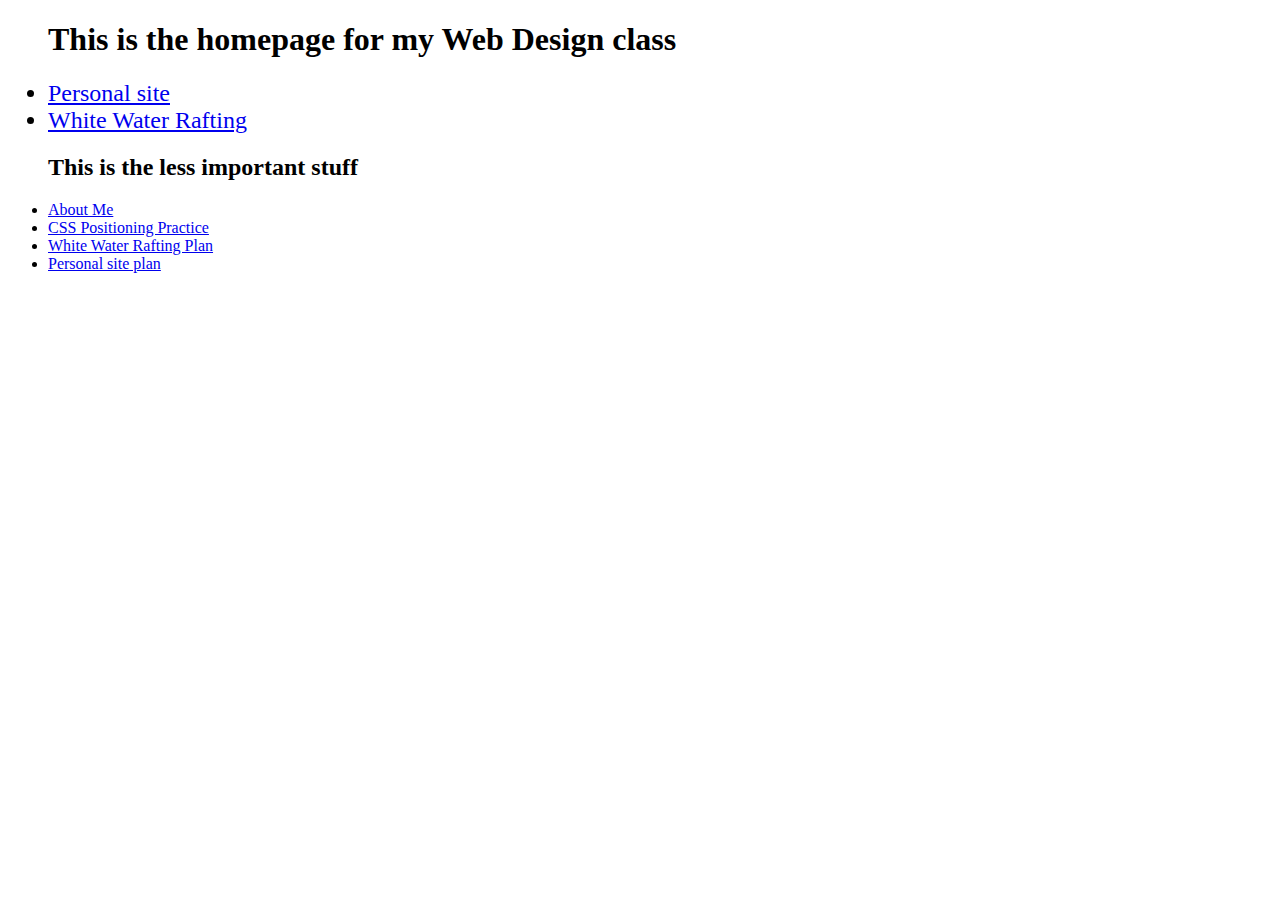
<file: index.html>
<!DOCTYPE html>
<html lang="en">
<head>
    <meta charset="UTF-8">
    <meta http-equiv="X-UA-Compatible" content="IE=edge">
    <meta name="viewport" content="width=device-width, initial-scale=1.0">
    <link type="text/css" rel="stylesheet" href="portfolio-styles/styles.css"/>
    <title>Portfolio</title>
</head>

<body>
    <ul>
        <h1> This is the homepage for my Web Design class</h1>
        <li class="important">
            <a href ="personal-site/index.html">Personal site</a>
        </li>
        <li class="important">
            <a href ="wwr/index.html"> White Water Rafting</a>
        </li>
      
        
        <h2> This is the less important stuff</h2>
        <li>
            <a href="aboutme/index.html"> About Me </a>
        </li>
        <li>
            <a href = "positioning/positioning.html"> CSS Positioning Practice</a>
        </li>
        <li>
           <a href= "wwr/Planning/site-plan-rafting.html"> White Water Rafting Plan </a>
        </li>
        <li>
            <a href ="personal-site/planning/site-plan.html"> Personal site plan</a>
        </li>
      
    </ul>
</body>
</html>
</file>
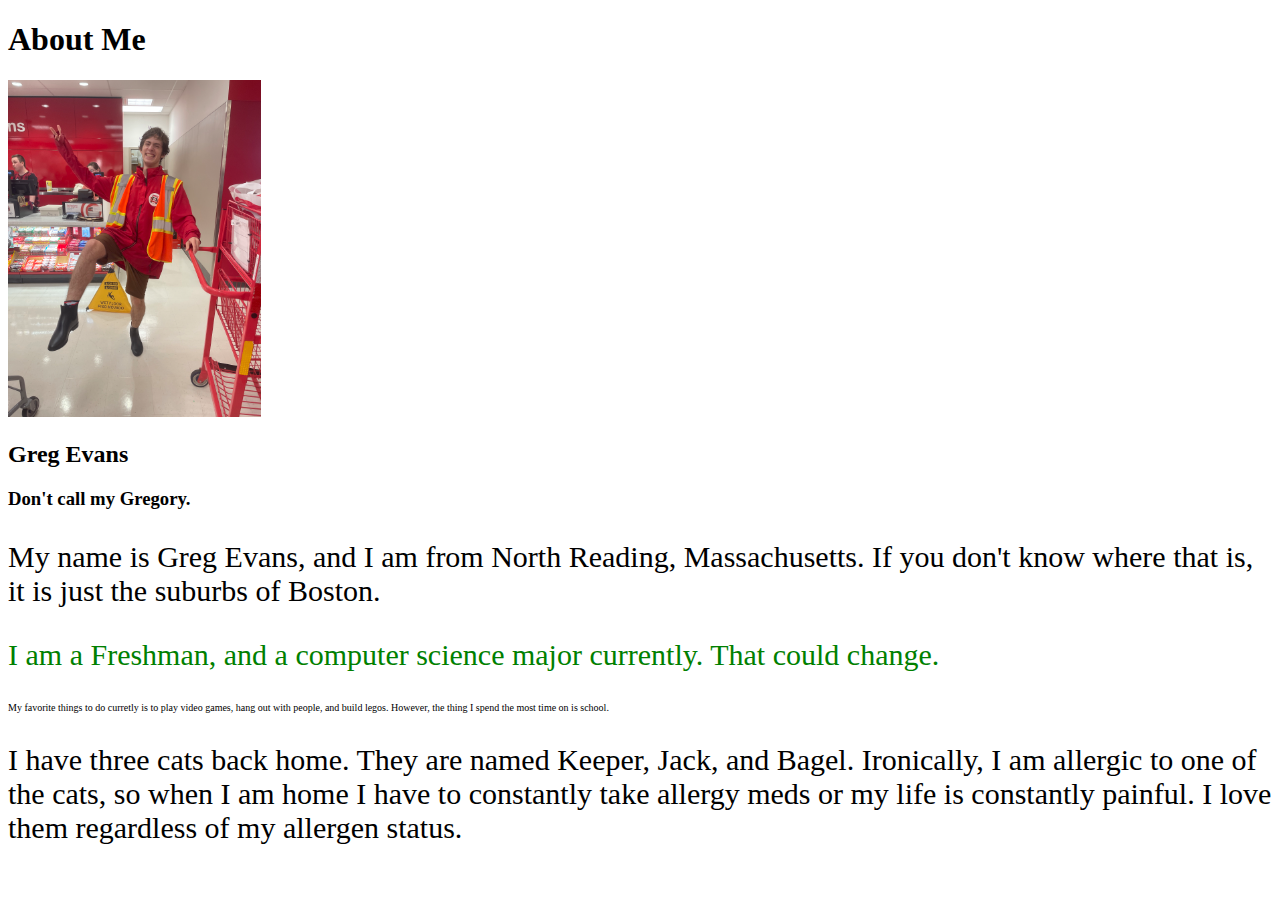
<file: aboutme/index.html>
<!DOCTYPE html>
<html lang="en">

    <head>
        <meta charset="UTF-8">
        <meta http-equiv="X-UA-Compatible" content="IE=edge">
        <meta name="viewport" content="width=device-width, initial-scale=1.0">
        <title>Home Page</title>
        <link rel="stylesheet" href="./styles/main.css">
    </head>

    <body>
        <h1>About Me</h1>
        <img alt="Image of me?" src="images/IMG-0448 copy.jpg" width=20%>
        <h2>Greg Evans</h2>
        <h3>Don't call my Gregory.</h3>

        <p style> My name is Greg Evans, and I am from North Reading, 
        Massachusetts. If you don't know where that is, it is just the suburbs of Boston.</p>
        <p class="purple"> I am a Freshman, and a computer science major currently. That could change.</p>
        <p id="fine-print">My favorite things to do curretly is to play video games, hang out with people, and build
        legos. However, the thing I spend the most time on is school.</p>
        <p>I have three cats back home. They are named Keeper, Jack, and Bagel. Ironically, I am allergic
        to one of the cats, so when I am home I have to constantly take allergy meds or my life is constantly 
        painful. I love them regardless of my allergen status.</p>
    </body>

</html>
</file>
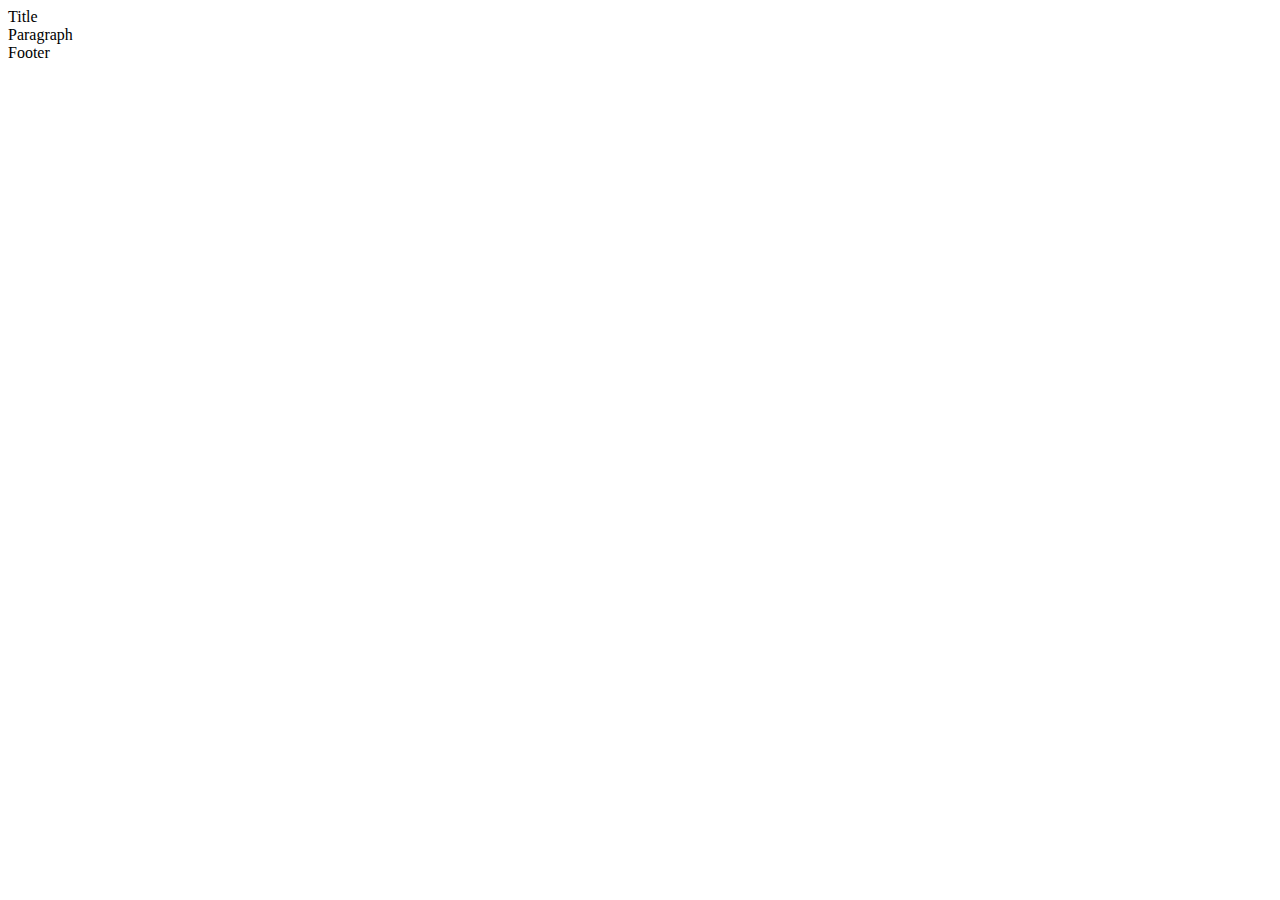
<file: demos/index.html>
<!DOCTYPE html>
<html lang="en">
<head>
    <meta charset="UTF-8">
    <meta http-equiv="X-UA-Compatible" content="IE=edge">
    <meta name="viewport" content="width=device-width, initial-scale=1.0">
    <link  rel="stylesheet" type="text/Less" href="demo-styles/demo-styles.Less">
    <title>Document</title>
</head>
    <body>
        <header>
            Title
        </header>
        <main>
            Paragraph
        </main>
        <footer>
            Footer
        </footer>
    </body>
</html>
</file>
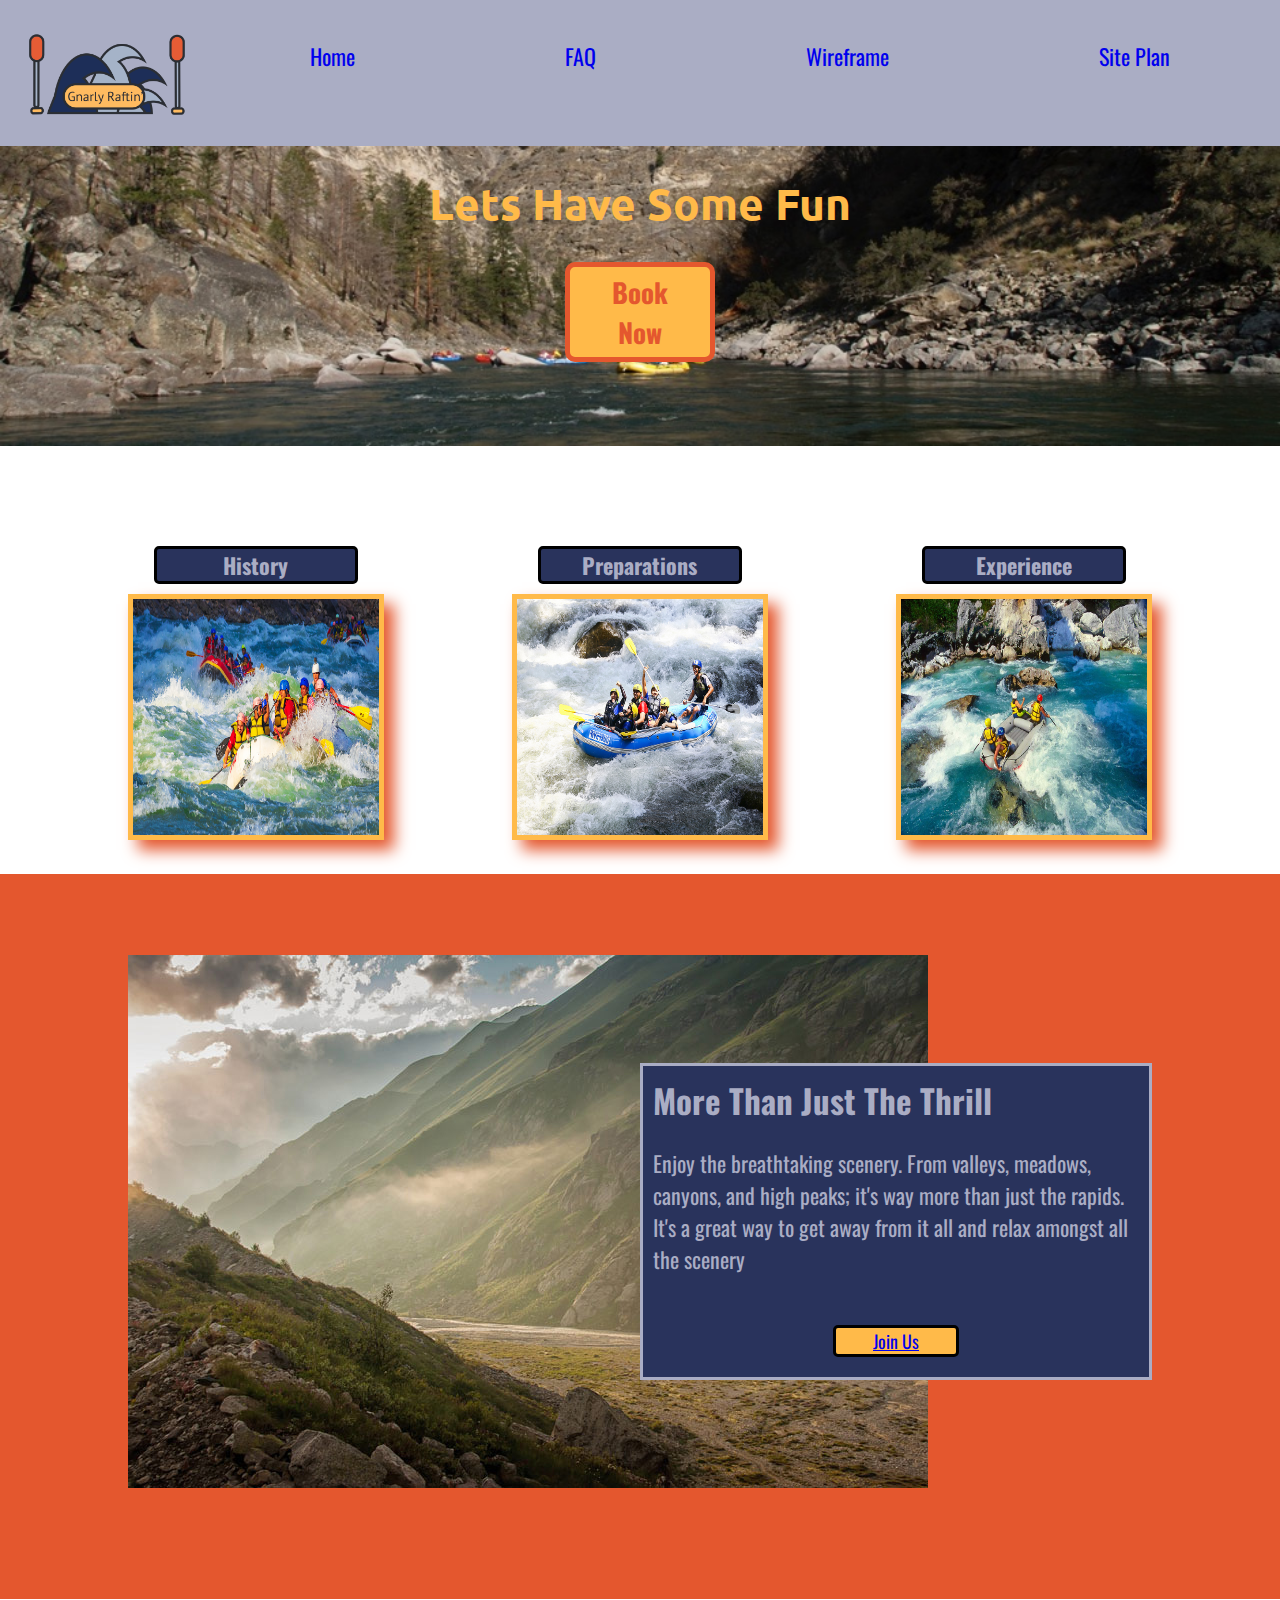
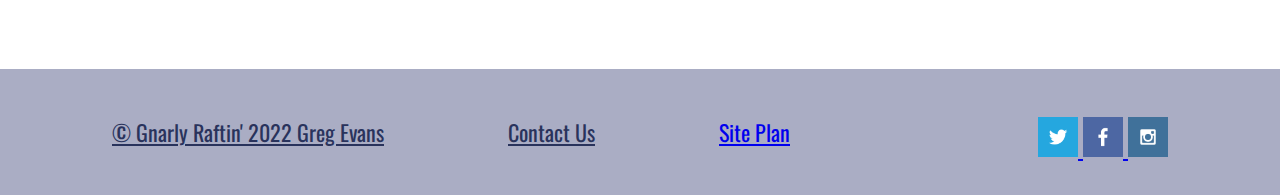
<file: wwr/index.html>
<!DOCTYPE html>
<html lang="en">
<head>
    <meta charset="UTF-8">
    <meta http-equiv="X-UA-Compatible" content="IE=edge">
    <meta name="viewport" content="width=device-width, initial-scale=1.0">
    <title>Gnarly Raftin'</title>
    <link type="text/css" rel="stylesheet" href="styles/stylesheet.css"/>
</head>

<body>
<div id="content">
    <header>
         <a id="logo_link" href="#">
            <img src="images/Rafting-logo-ai.png" alt="Logo">
        </a>
        <nav>
            <a href="#">Home</a>
            <a href="FAQ-page/index.html">FAQ</a>
            <a href="https://byui-wdd.github.io/wdd130/rafting_images/wireframe_home.png">Wireframe</a>
            <a href="https://gregheffly22.github.io/wdd-130/wwr/Planning/site-plan-rafting.html">Site Plan</a>
        </nav>
    </header>
    
    <div class="hero">
        <img id="hero-image" src="images/river-wide3.jpeg" alt="greetings" >
        <div id="hero-box">
            <h1 id="hero-msg">Lets Have Some Fun</h1>
            <div class="book"><h2>Book Now</h2></div>
        </div>
        
    </div>
    
  


    <main>
        <section class="history">
            <h2 class="button">History</h2>
            <img class="icon" src="images/rafting12_1024.jpeg" alt="greetings" >
        </section>
    
        <section class="preparations">
            <h3 class="button">Preparations</h3>
          
            <img class="icon" src="images/rafting3_1024.jpeg" alt="greetings" >
        </section>
    
        <section class="experience">
            <h4 class="button">Experience</h4>
    
            <img class="icon" src="images/rafting54_1024.jpeg" alt="greetings" >
        </section>
        <div id="background"></div>
        <img class="mountains" alt="mountains" src="images/mountains.jpeg">
        <section class="msg">
            <h2>More Than Just The Thrill</h2>
            <p>Enjoy the breathtaking scenery. From valleys, meadows, canyons, and high peaks; it's way more than just the rapids. It's a great way to get away from it all and relax amongst all the scenery</p>
            <div class="join"> <a href="#">Join Us</a> </div>
        </section>
        
    </main>
   
    <footer>
        <p>
            © Gnarly Raftin' 2022 
            Greg Evans 
        </p>
        <a id="contact" href="contact-us/contactus.html">Contact Us</a>
        <a href="Planning/site-plan-rafting.html">Site Plan</a><br>
        <div>
            <a href="https://twitter.com/" target="_blank"  >
                <img class="social-media" src="images/twitter.png" alt="twitter">
            </a>
            <a href="https://facebook.com/" target="_blank"  >
                <img class="social-media" src="images/facebook.png" alt="facebook">
            </a>
            <a href="https://instagram.com" target="_blank"  >
                <img class="social-media" src="images/instagram.png" alt="instagram">
            </a>
        </div>

    </footer>
</div>
</body>
</html>
</file>
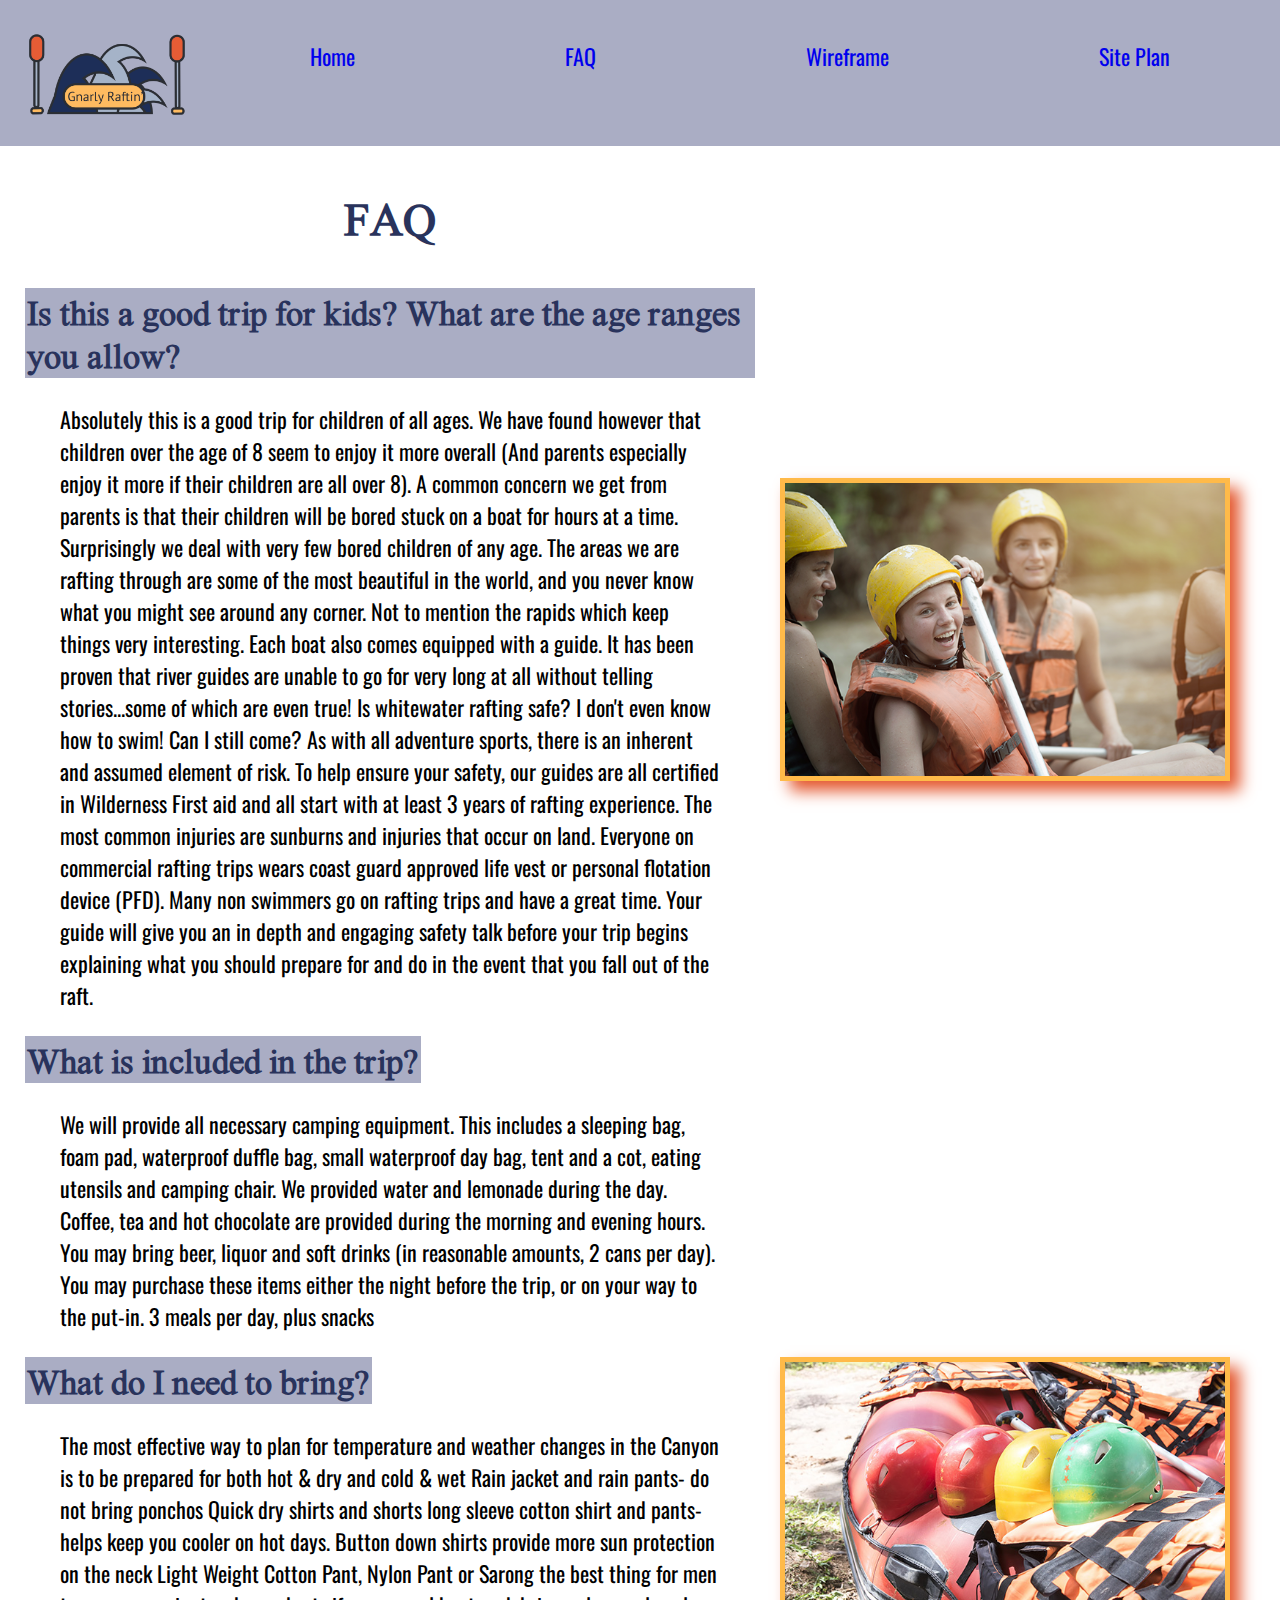
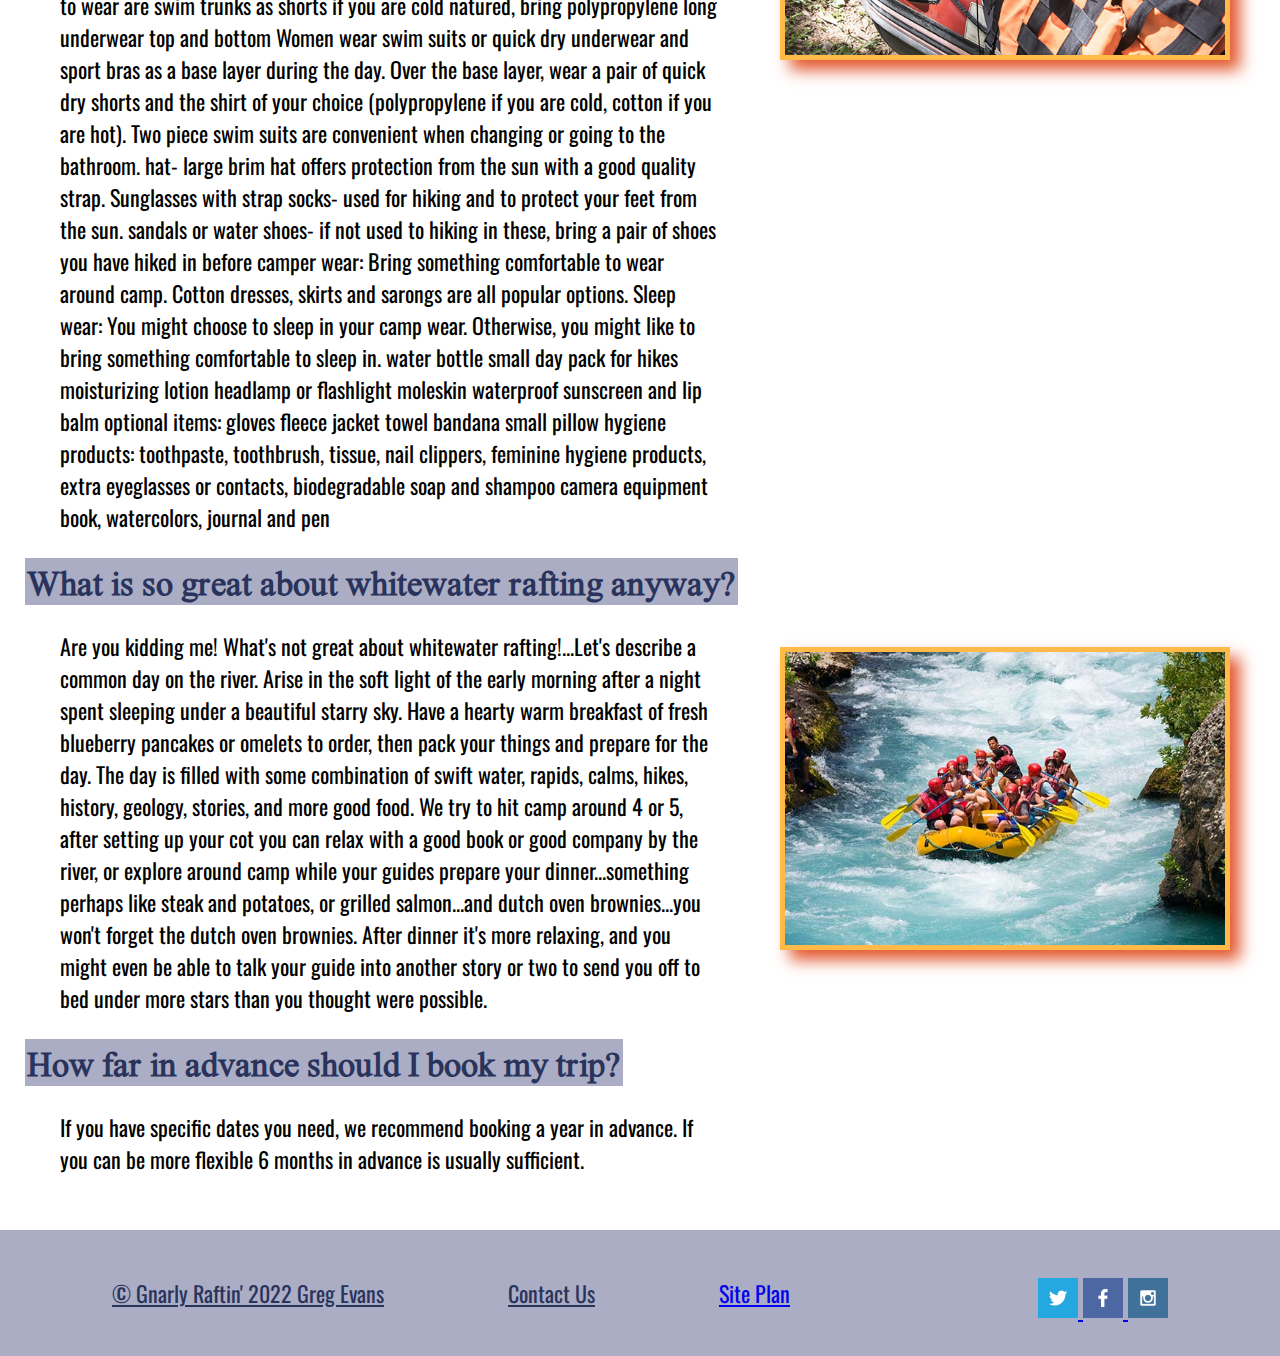
<file: wwr/FAQ-page/index.html>
<!DOCTYPE html>
<html lang="en">
<head>
    <meta charset="UTF-8">
    <meta http-equiv="X-UA-Compatible" content="IE=edge">
    <meta name="viewport" content="width=device-width, initial-scale=1.0">
    <link type="text/css" rel="stylesheet" href="styles/styles.css"/>
    <title>FAQ</title>
</head>
<body>
    <header>
        <a id="logo_link" href="../index.html">
           <img src="images/Rafting-logo-ai.png" alt="Logo">
       </a>
       <nav>
           <a href="../index.html">Home</a>
           <a href="#">FAQ</a>
           <a href="https://byui-wdd.github.io/wdd130/rafting_images/wireframe_home.png">Wireframe</a>
           <a href="https://gregheffly22.github.io/wdd-130/wwr/Planning/site-plan-rafting.html">Site Plan</a>
       </nav>
   </header>

   <main>
        <h1> FAQ </h1>
        <h2 class = 'question'> Is this a good trip for kids? What are the age ranges you allow?</h2>
       
        <p class="orange">
            Absolutely this is a good trip for children of all ages. We have found however that children over the age of 8 seem to enjoy it more overall (And parents especially enjoy it more if their children are all over 8). A common concern we get from parents is that their children will be bored stuck on a boat for hours at a time. Surprisingly we deal with very few bored children of any age. The areas we are rafting through are some of the most beautiful in the world, and you never know what you might see around any corner. Not to mention the rapids which keep things very interesting. Each boat also comes equipped with a guide. It has been proven that river guides are unable to go for very long at all without telling stories...some of which are even true!
            Is whitewater rafting safe? I don't even know how to swim! Can I still come?
            As with all adventure sports, there is an inherent and assumed element of risk. To help ensure 
            your safety, our guides are all certified in Wilderness First aid and all start with at least 
            3 years of rafting experience. The most common injuries are sunburns and injuries that occur on land.
            Everyone on commercial rafting trips wears coast guard approved life vest or personal flotation device (PFD). 
            Many non swimmers go on rafting trips and have a great time. Your guide will give you an in depth and engaging 
            safety talk before your trip begins explaining what you should prepare for and do in the event that you fall 
            out of the raft.
        </p>
        <h2 class = 'question'>What is included in the trip?</h2>
        <p class = 'blue'>
            We will provide all necessary camping equipment. This includes a sleeping bag, foam pad, waterproof duffle 
            bag, small waterproof day bag, tent and a cot, eating utensils and camping chair.
            We provided water and lemonade during the day. Coffee, tea and hot chocolate are provided during the morning 
            and evening hours. You may bring beer, liquor and soft drinks (in reasonable amounts, 2 cans per day). You 
            may purchase these items either the night before the trip, or on your way to the put-in. 3 meals per day, plus snacks</p>
        <h2 class = 'question'>What do I need to bring?</h2>
        <p class = 'orange'>
            The most effective way to plan for temperature and weather changes in the Canyon is to be 
            prepared for both hot & dry and cold & wet Rain jacket and rain pants- do not bring ponchos Quick 
             dry shirts and shorts long sleeve cotton shirt and pants- helps keep you cooler on hot days. Button 
            down shirts provide more sun protection on the neck Light Weight Cotton Pant, Nylon Pant or Sarong the 
              best thing for men to wear are swim trunks as shorts if you are cold natured, bring polypropylene long 
            underwear top and bottom Women wear swim suits or quick dry underwear and sport bras as a base layer 
            during the day. Over the base layer, wear a pair of quick dry shorts and the shirt of your choice 
            (polypropylene if you are cold, cotton if you are hot). Two piece swim suits are convenient when 
            changing or going to the bathroom. hat- large brim hat offers protection from the sun with a good 
            quality strap. Sunglasses with strap socks- used for hiking and to protect your feet from the sun. 
            sandals or water shoes- if not used to hiking in these, bring a pair of shoes you have hiked in before 
            camper wear: Bring something comfortable to wear around camp. Cotton dresses, skirts and sarongs are 
            all popular options. Sleep wear: You might choose to sleep in your camp wear. Otherwise, you might 
            like to bring something comfortable to sleep in. water bottle small day pack for hikes moisturizing 
            lotion headlamp or flashlight moleskin waterproof sunscreen and lip balm optional items: gloves fleece 
            jacket towel bandana small pillow hygiene products: toothpaste, toothbrush, tissue, nail clippers, 
            feminine hygiene products, extra eyeglasses or contacts, biodegradable soap and shampoo camera equipment 
            book, watercolors, journal and pen
        </p>
        <h2 class = 'question'>What is so great about whitewater rafting anyway?</h2>
        <p class ='blue'>
            Are you kidding me! What's not great about whitewater rafting!...Let's describe a common day on the river.
            Arise in the soft light of the early morning after a night spent sleeping under a beautiful starry sky. 
            Have a hearty warm breakfast of fresh blueberry pancakes or omelets to order, then pack your things and 
            prepare for the day. The day is filled with some combination of swift water, rapids, calms, hikes, history, 
            geology, stories, and more good food. We try to hit camp around 4 or 5, after setting up your cot you can 
            relax with a good book or good company by the river, or explore around camp while your guides prepare your 
            dinner...something perhaps like steak and potatoes, or grilled salmon...and dutch oven brownies...you won't 
            forget the dutch oven brownies. After dinner it's more relaxing, and you might even be able to talk your guide 
            into another story or two to send you off to bed under more stars than you thought were possible.
        </p>
        <h2 class = 'question'>How far in advance should I book my trip?</h2>
        <p class ='orange'>
            If you have specific dates you need, we recommend booking a year in advance. If you can be more flexible 6 
            months in advance is usually sufficient.
        </p>
        <img id="gear" src="images/rafting_gear.jpeg" alt="rafting-gear">
        <img id="fun" src="images/its_fun.jpeg" alt="It's Fun">
        <img id="children" src="images/children.png" alt="Children">
   </main>



   <footer>
    <p>
        © Gnarly Raftin' 2022 
        Greg Evans 
    </p>
    <a id="contact" href="../contact-us/contactus.html">Contact Us</a>
    <a href="Planning/site-plan-rafting.html">Site Plan</a><br>
    <div>
        <a href="https://twitter.com/" target="_blank"  >
            <img class="social-media" src="images/twitter.png" alt="twitter">
        </a>
        <a href="https://facebook.com/" target="_blank"  >
            <img class="social-media" src="images/facebook.png" alt="facebook">
        </a>
        <a href="https://instagram.com" target="_blank"  >
            <img class="social-media" src="images/instagram.png" alt="instagram">
        </a>
    </div>

</footer>
</body>
</html>
</file>
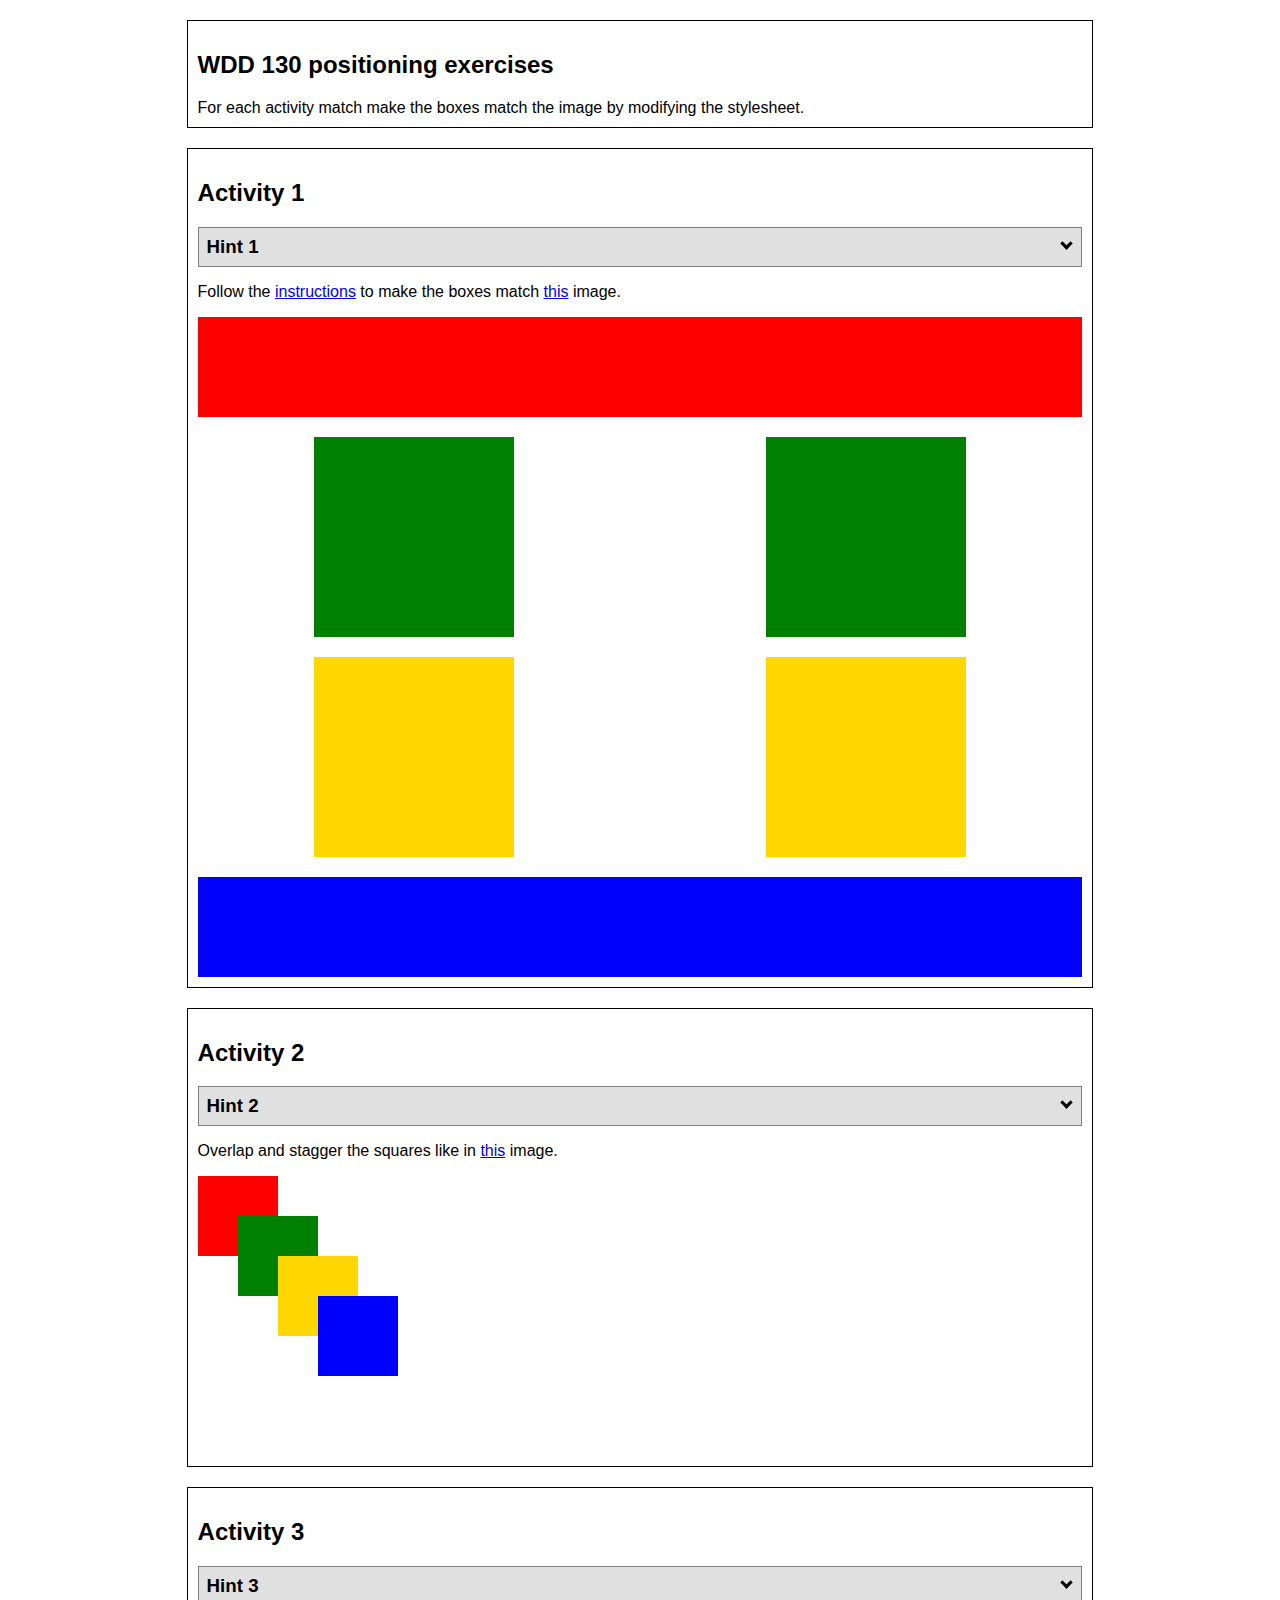
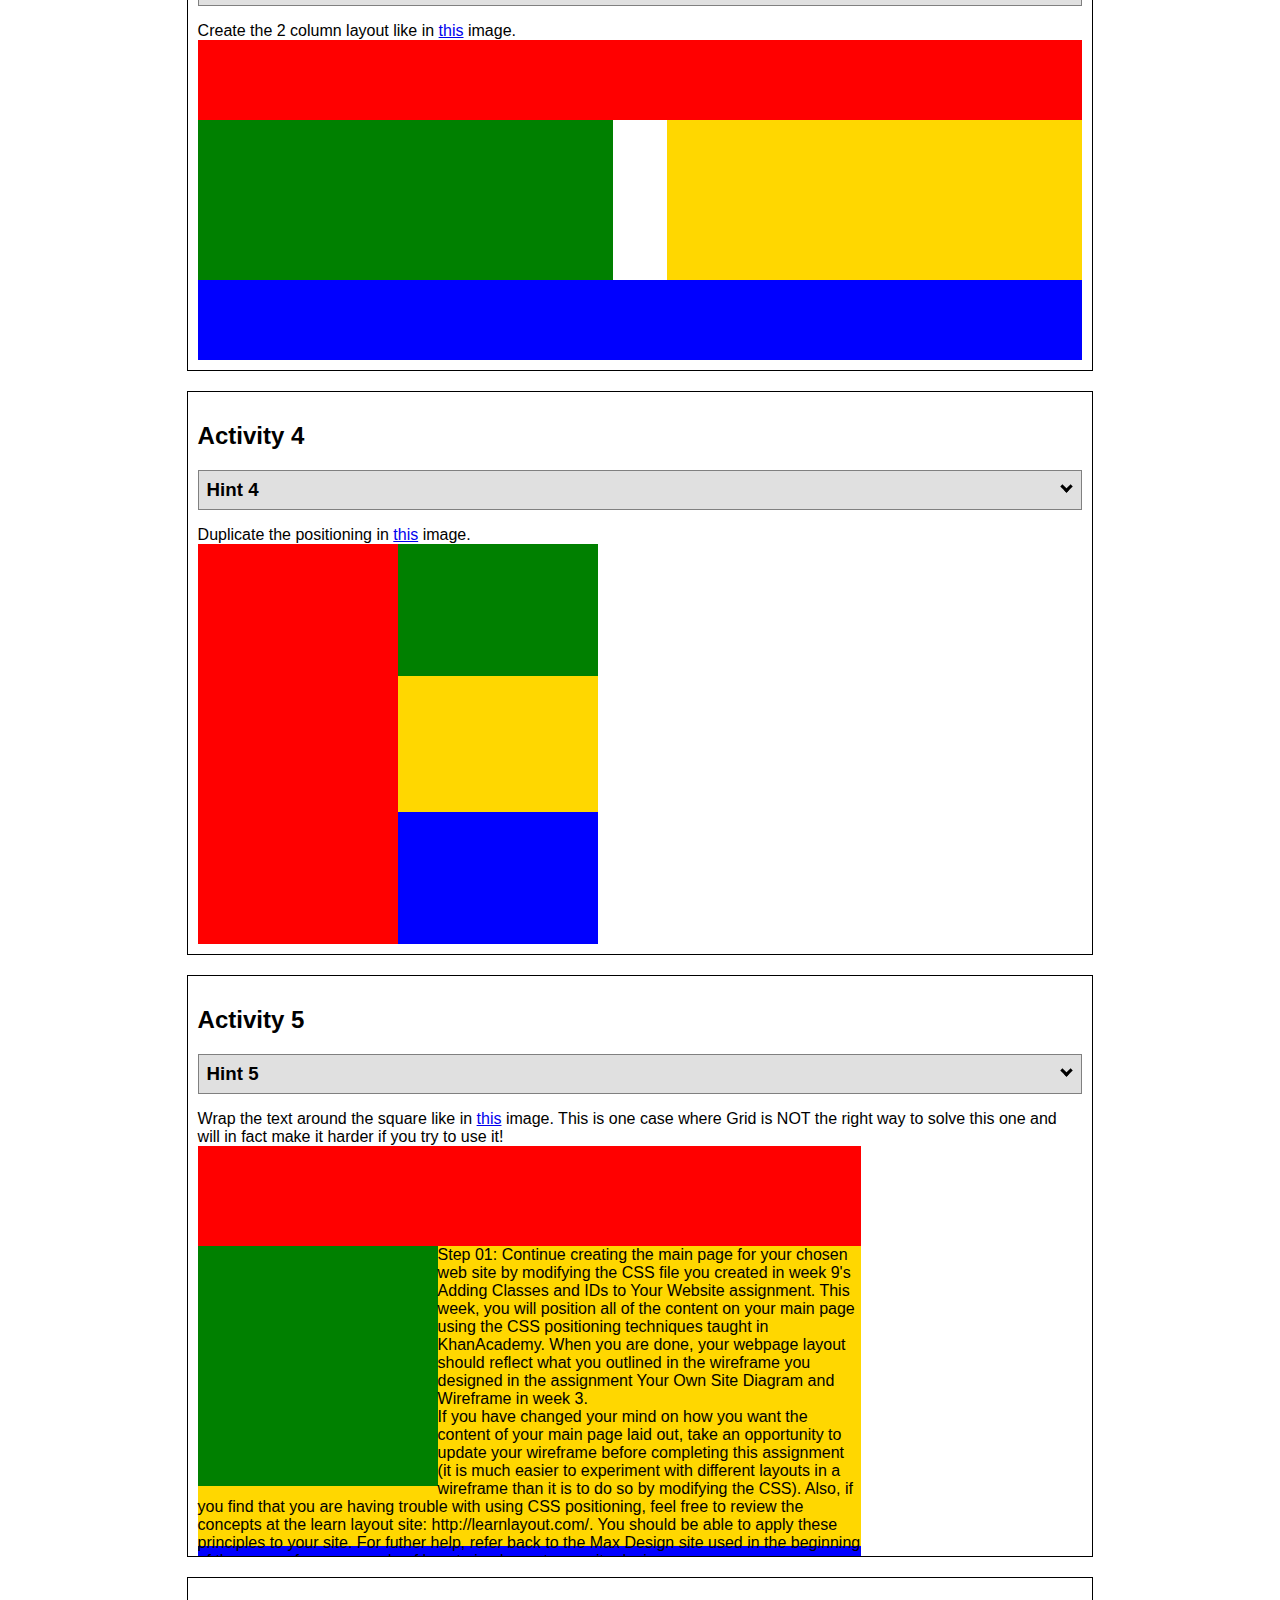
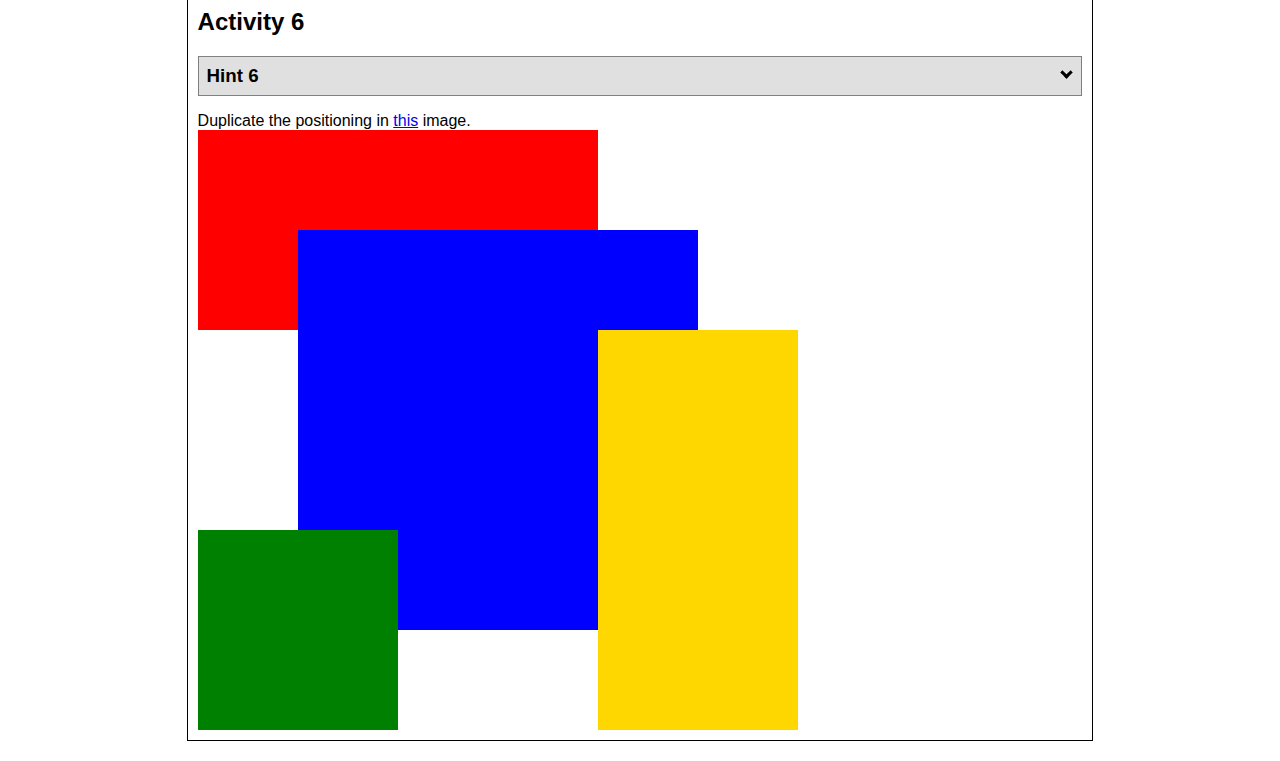
<file: positioning/positioning.html>
<!DOCTYPE html>
<html lang="en">
  <head>
    <!-- HTML - Name: positioning.html -->
    <title>Positioning Activity</title>
    <link rel="stylesheet" type="text/css" href="positionstyles.css" />
  </head>
  <body>
    <div class="activity">
      <h2>WDD 130 positioning exercises</h2>
      For each activity match make the boxes match the image by modifying the stylesheet.</div>
    <div class="activity">
      <h2>Activity 1</h2>
      <section class="hint"><input type="checkbox" ><i></i> <h3>Hint 1</h3><div><p>Check out the <a href="https://byui-wdd.github.io/wdd130/activities/w06-css-positioning.html" target="_blank">activity instructions</a> in Ilearn!</p></div></section>
      <p>Follow the <a href="https://byui-wdd.github.io/wdd130/activities/w06-css-positioning.html" target="_blank">instructions</a> to make the boxes match  <a href="https://byui-wdd.github.io/wdd130/images/example1.png" target="_blank">this</a> image.</p>
      <div class="content1" >
        <div class="red1" ></div>
        <div class="green1" ></div>
        <div class="green1" ></div>
        <div class="yellow1"></div>
        <div class="yellow1"></div>
        <div class="blue1"></div>
      </div>
    </div>
    <div class="activity">
      <h2>Activity 2</h2>
      <section class="hint"><input type="checkbox" > <h3>Hint 2</h3><i></i><div><p>Remember that the best way to shift elements around slightly on the page is with Margins.  You could also use Grid.  Either would work for this. If you choose margin, you can use a <em>negative</em> margin. (ie margin-top: -20px;)</p><h4>Properties used:</h4><ul><li>margin-top, margin-left</li><li>...or...</li><li>grid-template-columns: 50px 50px 50px 50px 50px </li></ul></div></section>
      <p>Overlap and stagger the squares like in <a href="https://byui-wdd.github.io/wdd130/images/example2.png" target="_blank">this</a> image.</p>
      <div class="content2" >
        <div class="red2" ></div>
        <div class="green2" ></div>
        <div class="yellow2"></div>
        <div class="blue2"></div>
      </div>
    </div>
    <div class="activity">
      <h2>Activity 3</h2>
      <section class="hint"><input type="checkbox" > <h3>Hint 3</h3><i></i><div><p>This one is going to be best solved with CSS Grid. Remember to make the boxes the right width first...then start moving them around. </p><h4>Properties used:</h4><ul><li>display:grid;</li><li>grid-template-columns:</li><li>grid-column-gap:</li>
        <li>grid-column:</li>  </ul></div></section>
      Create the 2 column layout like in <a href="https://byui-wdd.github.io/wdd130/images/example3.png" target="_blank">this</a>  image.
      <div class="content3" >
        <div class="red3" ></div>
        <div class="green3" ></div>
        <div class="yellow3"></div>
        <div class="blue3"></div>
      </div>
    </div>
    <div class="activity">
      <h2>Activity 4</h2>
      <section class="hint"><input type="checkbox" > <h3>Hint 4</h3><i></i><div><p>For the others we have been primarily concerned with width. For this one you will need to adjust height as well. </p><h4>Properties used:</h4><ul><li>display:grid;</li><li>grid-template-columns:</li><li>grid-row:</li></ul></div></section>
      Duplicate the positioning in <a href="https://byui-wdd.github.io/wdd130/images/example4.png" target="_blank">this</a> image. 
      <div class="content4" >
        <div class="red4" ></div>
        <div class="green4" ></div>
        <div class="yellow4"></div>
        <div class="blue4"></div>
      </div>
    </div>

    <div class="activity">
      <h2>Activity 5</h2>
      <section class="hint"><input type="checkbox" > <h3>Hint 5</h3><i></i><div><p>Grid is <strong>not</strong> the right way to do this.  In fact there is only one way to really do that...and that is with float. Remember that we float the thing we want the text to wrap around.  Also remember to start by making all the shapes the right size and shape.</p><h4>Properties used:</h4><ul><li>float: left;</li></ul></div></section>
      Wrap the text around the square like in <a href="https://byui-wdd.github.io/wdd130/images/example5.png" target="_blank">this</a> image. This is one case where Grid is NOT the right way to solve this one and will in fact make it harder if you try to use it!
      <div class="content5" >
        <div class="red5" ></div>
        <div class="green5" ></div>
        <div class="yellow5">Step 01: Continue creating the main page for your chosen web site by modifying the CSS file you created in week 9's Adding Classes and IDs to Your Website assignment. This week, you will position all of the content on your main page using the CSS positioning techniques taught in KhanAcademy. When you are done, your webpage layout should reflect what you outlined in the wireframe you designed in the assignment Your Own Site Diagram and Wireframe in week 3. <br />
          If you have changed your mind on how you want the content of your main page laid out, take an opportunity to update your wireframe before completing this assignment (it is much easier to experiment with different layouts in a wireframe than it is to do so by modifying the CSS). Also, if you find that you are having trouble with using CSS positioning, feel free to review the concepts at the learn layout site: http://learnlayout.com/. You should be able to apply these principles to your site. For futher help, refer back to the Max Design site used in the beginning of the course for an example of how to implement your site design.</div>
        <div class="blue5"></div>
      </div>
    </div>
    <div class="activity">
      <h2>Activity 6</h2>
      <section class="hint"><input type="checkbox" > <h3>Hint 6</h3><i></i><div><p>This one is all about visualizing the grid behind the layout. If you are having a hard time doing that first: all the sizes are even multiples of 100, and second here is another example with the lines drawn: <a href="https://byui-wdd.github.io/wdd130/images/example6-hint.png" target="_blank">example 6 with lines</a>. For this one you will find it easiest if you use px for the column width. You can also use <kbd>z-index</kbd> to control the element layering.    </p><h4>Properties used:</h4><ul><li>display:grid;</li><li>grid-template-columns:</li><li>grid-column:</li><li>grid-row:</li><li><a href="https://www.w3schools.com/cssref/pr_pos_z-index.asp" target="_blank">z-index:</a></li></ul></div></section>
      Duplicate the positioning in <a href="https://byui-wdd.github.io/wdd130/images/example6.png" target="_blank">this</a> image.
      <div class="content6" >
        <div class="red6" ></div>
        <div class="green6" ></div>
        <div class="yellow6"></div>
        <div class="blue6"></div>
      </div>
    </div>
  </body>
</html>
</file>
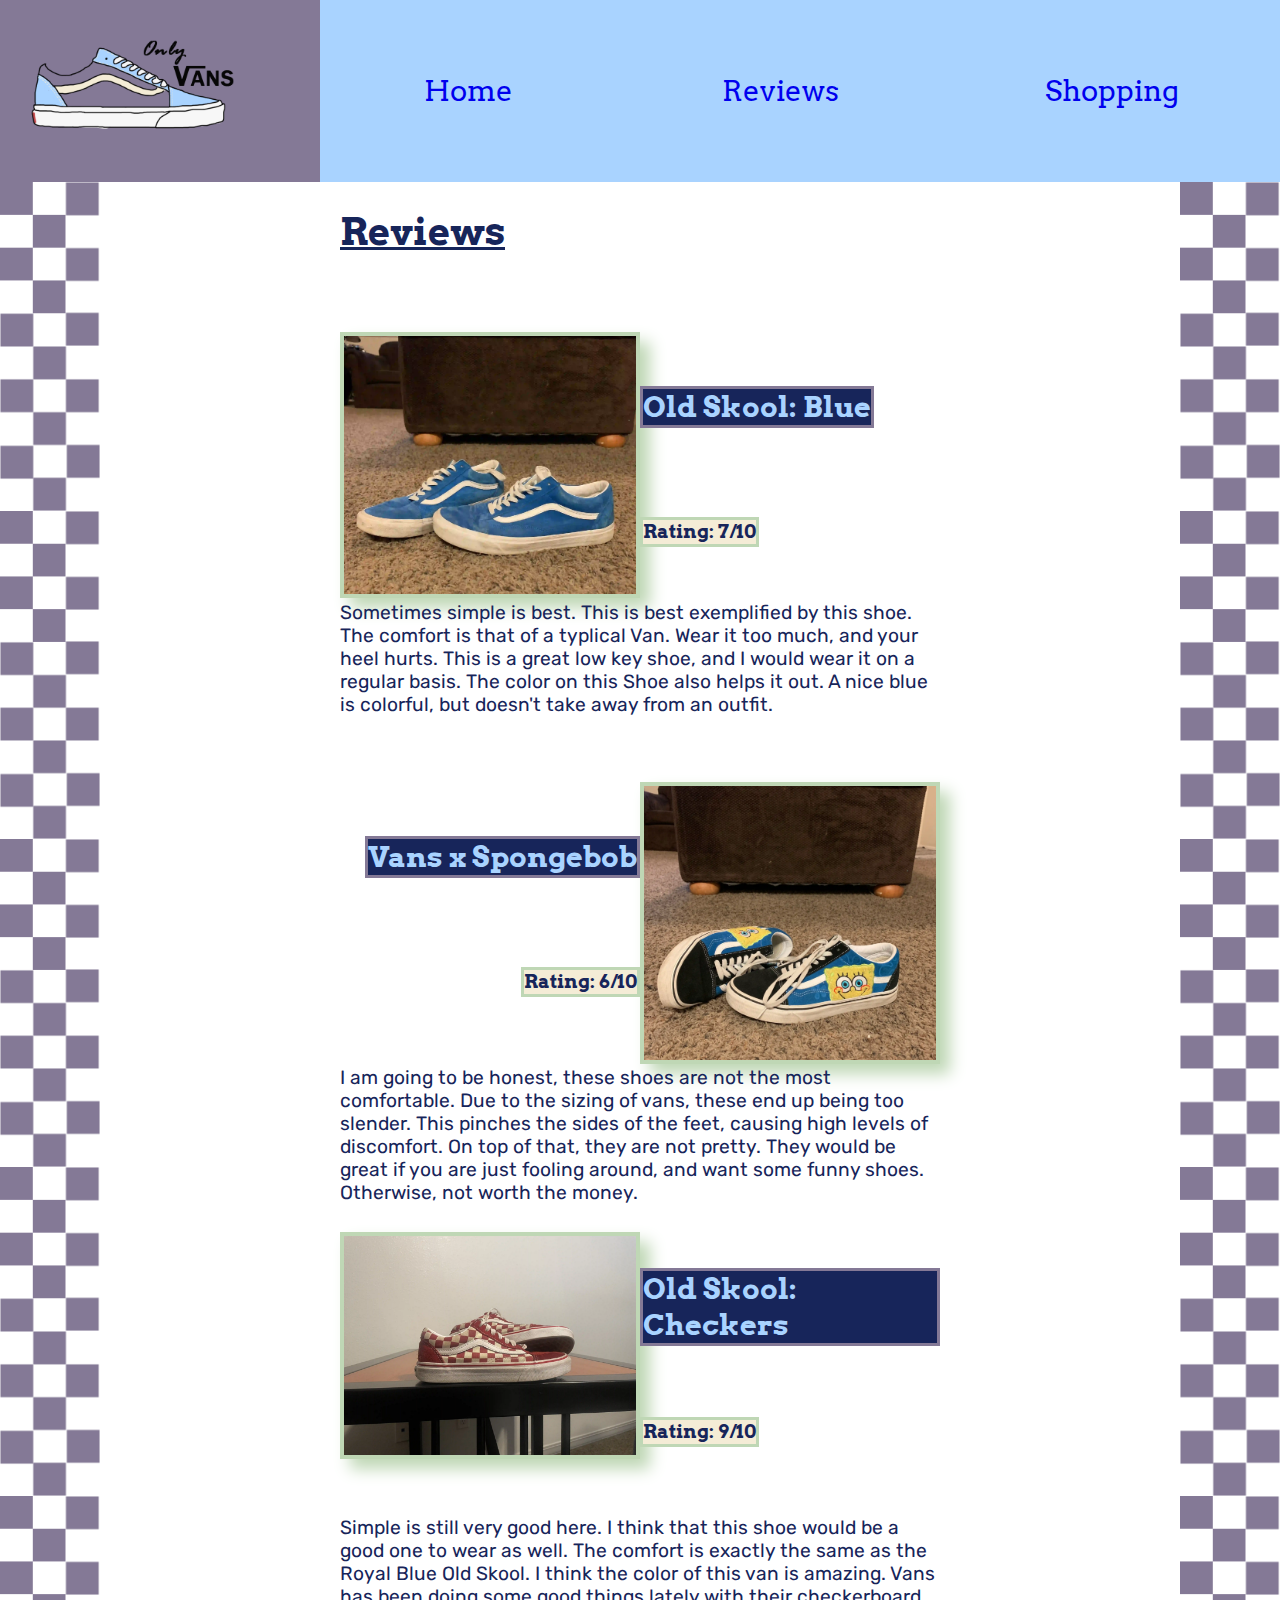
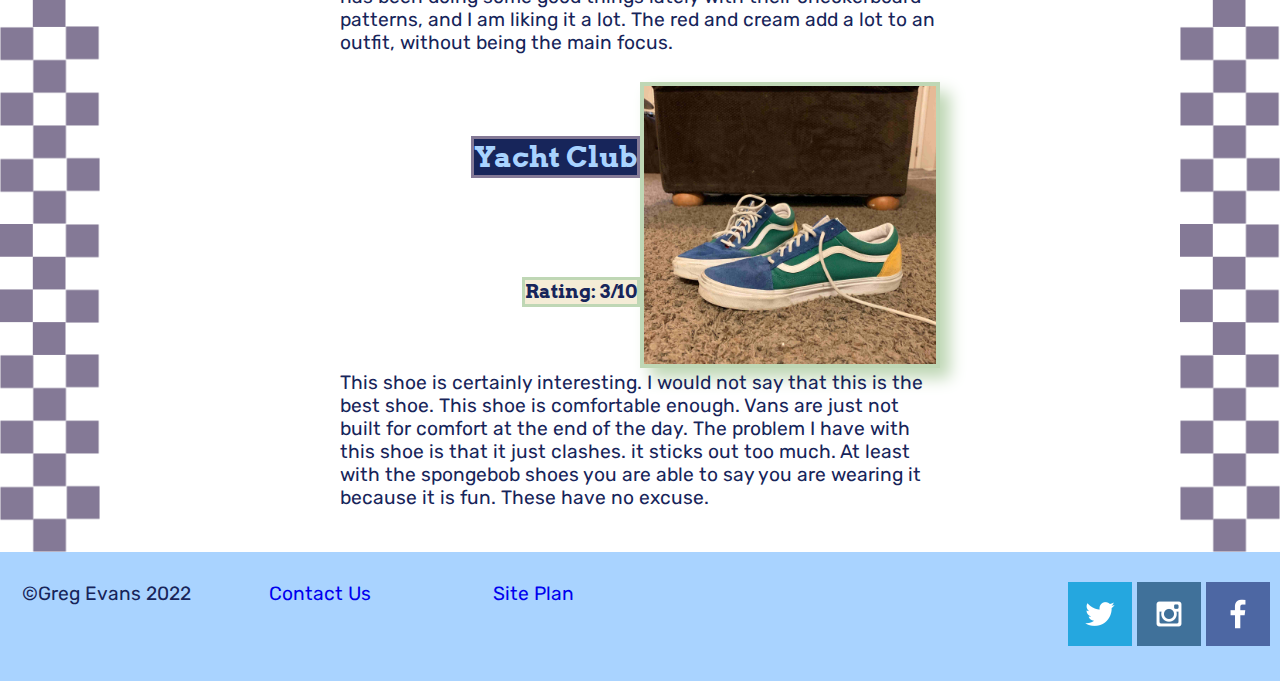
<file: personal-site/reviews/reviews.html>
<!DOCTYPE html>
<html lang="en">
<head>
    <meta charset="UTF-8">
    <meta http-equiv="X-UA-Compatible" content="IE=edge">
    <meta name="viewport" content="width=device-width, initial-scale=1.0">
    <link rel="stylesheet" type="text/css" href="../styles/review-styles.css" />
    <title>Reviews</title>
</head>
<body>
    <div>
        <header>
            <nav>
               
                <a href="../index.html">
                    <img id="logo" src="../images/Greg-vans.jpg" alt="logo">
                </a>
                <div id="dropdown-box">
                    <button id="menu">Menu</button>
                    <a class="links" href="../index.html">
                    Home
                    </a>
                    <a class="links" href="../reviews/reviews.html">
                    Reviews
                    </a>
                    <a class="links" href="../shopping/shopping.html">
                    Shopping
                    </a>
                </div>
            </nav>
        </header>

        <main>
            <aside>
                <img class="side-pattern" src="../images/pattern-square.png" alt="pattern">
                <img class="side-pattern" src="../images/pattern-square.png" alt="pattern">
                <img class="side-pattern" src="../images/pattern-square.png" alt="pattern">
                <img class="side-pattern" src="../images/pattern-square.png" alt="pattern">
                <img class="side-pattern" src="../images/pattern-square.png" alt="pattern">
                <img class="side-pattern" src="../images/pattern-square.png" alt="pattern">
            </aside>
            
            <h1>Reviews</h1>

            <img class="image-left" src="../images/Shoe-1.webp" alt="shoe 1">
        
                <h2>Old Skool: Blue</h2>
                <h4>Rating: 7/10</h4>
        
            <section class="left-align">
                <p>
                    Sometimes simple is best. This is best exemplified by this shoe. The comfort is that of a typlical
                    Van. Wear it too much, and your heel hurts. This is a great low key shoe, and I would wear it on
                    a regular basis. The color on this Shoe also helps it out. A nice blue is colorful, but doesn't
                    take away from an outfit.
                </p>
            </section>
            
            <img class="image-right" src="../images/Shoe-5.webp" alt="shoe 2">
            <h2>Vans x Spongebob</h2>
            <h4>Rating: 6/10</h4>
       
            <section class="left-align">
                <p>
                    I am going to be honest, these shoes are not the most comfortable. Due to the sizing of vans, these
                    end up being too slender. This pinches the sides of the feet, causing high levels of discomfort. On 
                    top of that, they are not pretty. They would be great if you are just fooling around, and want some funny 
                    shoes. Otherwise, not worth the money.
                </p>
            </section>
            
            <img class="image-left" src="../images/shoe-6.webp" alt="shoe 3">
            <h2>Old Skool: Checkers</h2>
            <h4>Rating: 9/10</h4>

            <section class="right-align">
               <p>
                    Simple is still very good here. I think that this shoe would be a good one to wear as well. The 
                    comfort is exactly the same as the Royal Blue Old Skool. I think the color of this van is amazing. 
                    Vans has been doing some good things lately with their checkerboard patterns, and I am liking it a 
                    lot. The red and cream add a lot to an outfit, without being the main focus.
                </p>
            </section>
                
            
            <img class="image-right" src="../images/Shoe-4.jpg" alt="shoe 4">
      
                <h2>Yacht Club</h2>
                <h4>Rating: 3/10</h4>
  
            <section class="right-align">
                <p>
                    This shoe is certainly interesting. I would not say that this is the best shoe. This shoe is 
                    comfortable enough. Vans are just not built for comfort at the end of the day. The problem I 
                    have with this shoe is that it just clashes. it sticks out too much. At least with the spongebob 
                    shoes you are able to say you are wearing it because it is fun. These have no excuse.
                </p>
            </section>
            
            <aside>
                <img class="side-pattern" src="../images/pattern-square.png" alt="pattern">
                <img class="side-pattern" src="../images/pattern-square.png" alt="pattern">
                <img class="side-pattern" src="../images/pattern-square.png" alt="pattern">
                <img class="side-pattern" src="../images/pattern-square.png" alt="pattern">
                <img class="side-pattern" src="../images/pattern-square.png" alt="pattern">
                <img class="side-pattern" src="../images/pattern-square.png" alt="pattern">
                
            </aside>
        </main>

        <footer>
            <div id="copyright">
                ©Greg Evans 2022
            </div>
            <div id="contact">
                <a href="#">Contact Us</a>
            </div>
            <div id="site-plan">
                <a href="../planning/site-plan.html">Site Plan</a>
            </div>
            <div id="social-media-box">
                <a href="https://twitter.com">
                    <img src="../images/twitter.png" alt="twitter">
                </a>
                <a href="https://instagram.com">
                    <img src="../images/instagram.png" alt="instagram">
                </a>
                <a href="https://facebook.com">
                    <img src="../images/facebook.png" alt="facebook">
                </a>
            </div>
        </footer>

    </div>
</body>
</html>
</file>
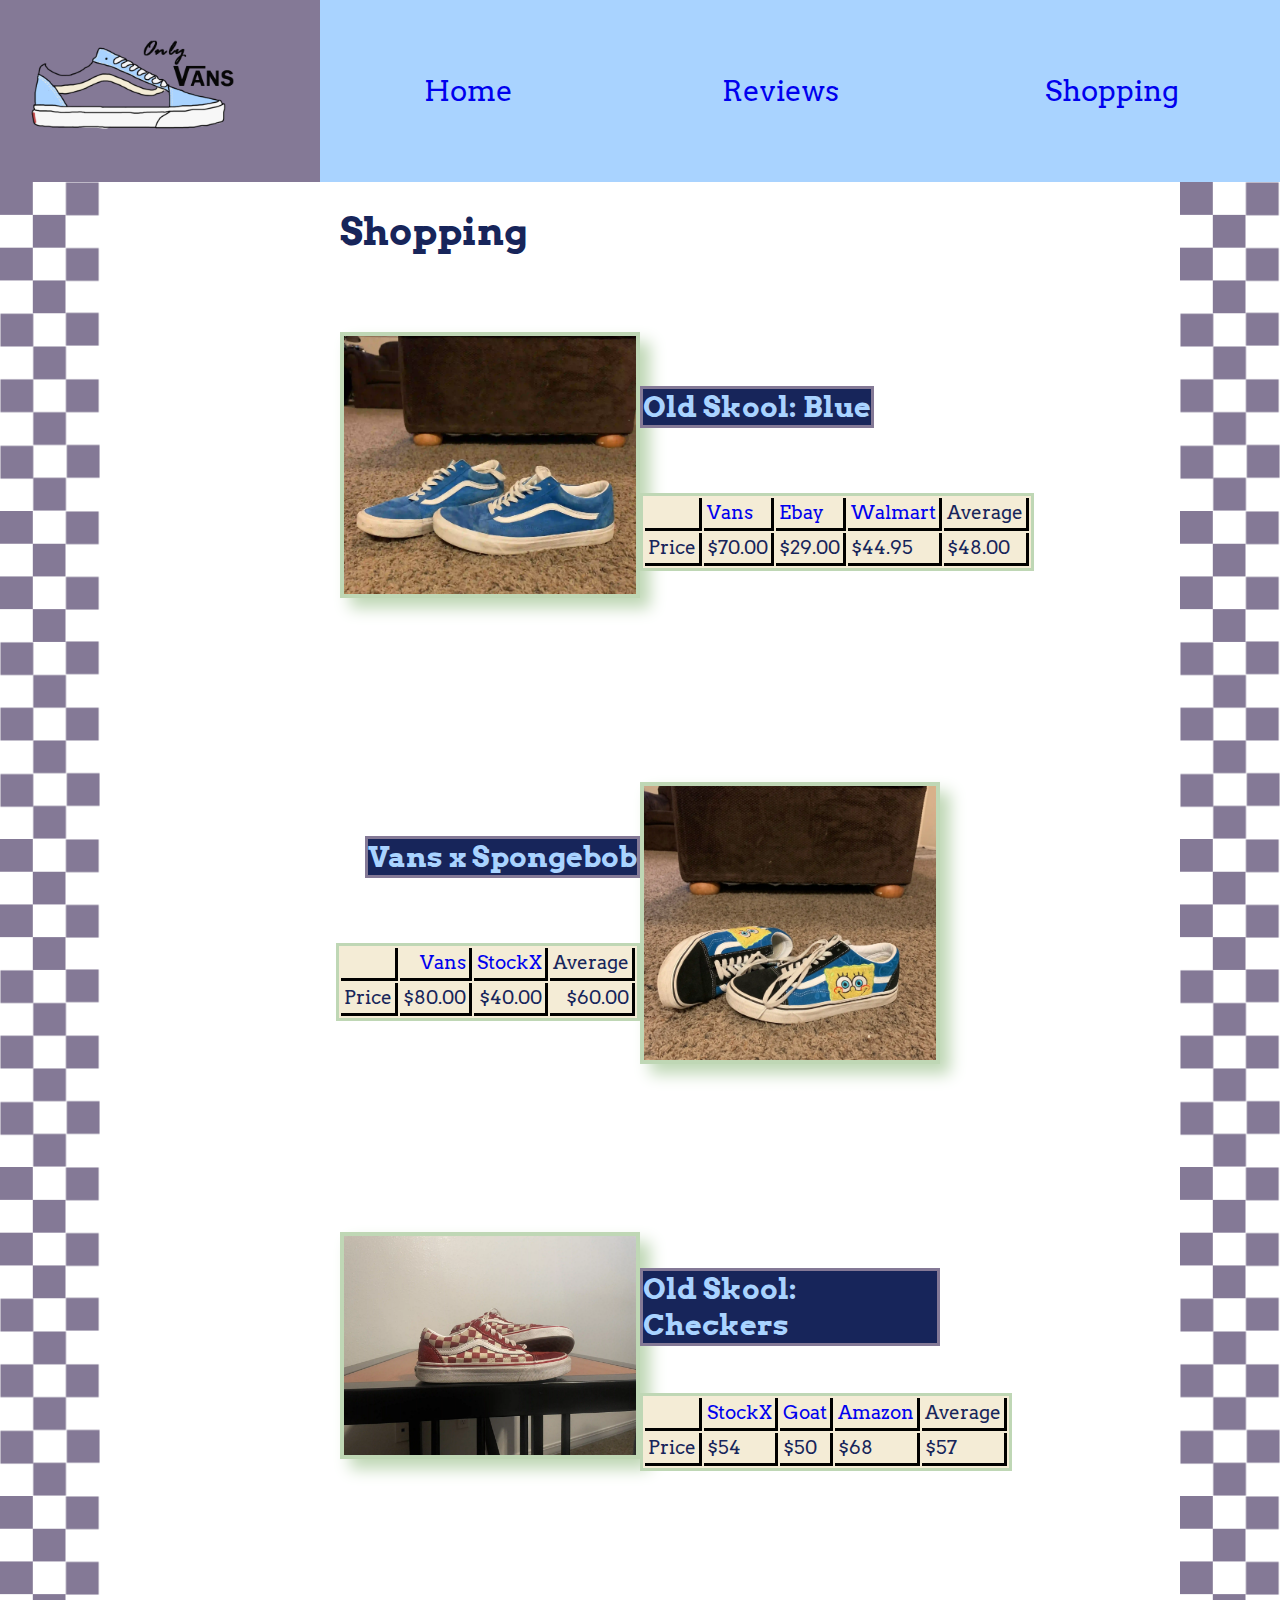
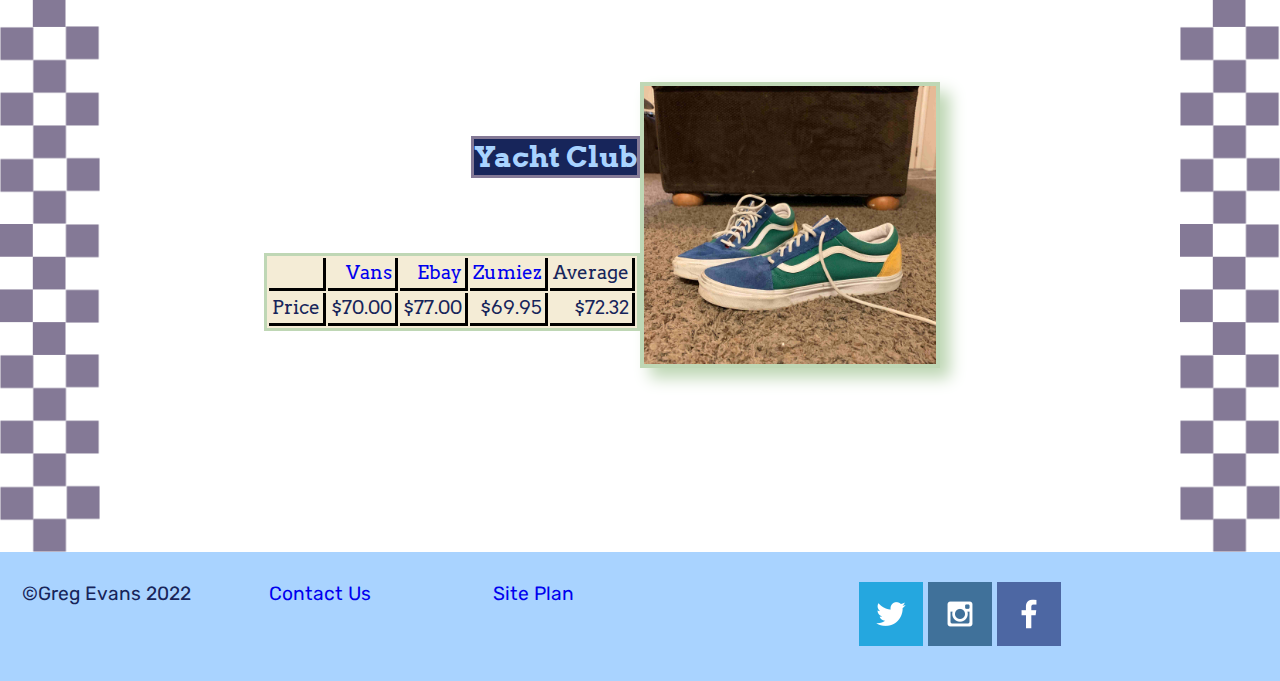
<file: personal-site/shopping/shopping.html>
<!DOCTYPE html>
<html lang="en">
<head>
    <meta charset="UTF-8">
    <meta http-equiv="X-UA-Compatible" content="IE=edge">
    <meta name="viewport" content="width=device-width, initial-scale=1.0">
    <link rel="stylesheet" type="text/css" href="../styles/shopping-styles.css" />
    <title>shopping</title>
</head>
<body>
    <div>
        <header>
            <nav>
               
                <a href="../index.html">
                    <img id="logo" src="../images/Greg-vans.jpg" alt="logo">
                </a>
                <div id="dropdown-box">
                    <button id="menu">Menu</button>
                    <a class="links" href="../index.html">
                    Home
                    </a>
                    <a class="links" href="../reviews/reviews.html">
                    Reviews
                    </a>
                    <a class="links" href="../shopping/shopping.html">
                    Shopping
                    </a>
                </div>
            </nav>
        </header>

        <main>
            <aside>
                <img class="side-pattern" src="../images/pattern-square.png" alt="pattern">
                <img class="side-pattern" src="../images/pattern-square.png" alt="pattern">
                <img class="side-pattern" src="../images/pattern-square.png" alt="pattern">
                <img class="side-pattern" src="../images/pattern-square.png" alt="pattern">
                <img class="side-pattern" src="../images/pattern-square.png" alt="pattern">
                <img class="side-pattern" src="../images/pattern-square.png" alt="pattern">
                
            </aside>

            <h1>Shopping</h1>
            <img class="image-left" src="../images/Shoe-1.webp" alt="shoe 1">
            <h2>Old Skool: Blue</h2>
            <table>
                <tr>
                    <td> </td>
                    <td><a class="website" href=https://www.vans.com/en-us/shoes-c00081/old-skool-pvn0a5krsvd3?utm_id=go_cmp-16923298216_adg-132558767941_ad-593306242750_pla-1678911972230_dev-c_ext-_prd-VN0A5KRSVD3_VN%3A0A5KRS%3AVD3%3A095%3AM%3A1%3A_mca-8181713_sig-CjwKCAjww8mWBhABEiwAl6-2RWBE3_T0wuDq8gpdz9uJFCzKy05jEQsjcVO9AwGdzGhQ4XzGFxtIWhoCi4oQAvD_BwE&utm_source=google&radscid=16923298216&gclid=CjwKCAjww8mWBhABEiwAl6-2RWBE3_T0wuDq8gpdz9uJFCzKy05jEQsjcVO9AwGdzGhQ4XzGFxtIWhoCi4oQAvD_BwE>Vans</a></td>
                    <td><a class="website" href="https://www.ebay.com/itm/144144657009">Ebay</a></td>
                    <td><a class="website" href="https://www.walmart.com/ip/Vans-Old-Skool-Unisex-Adult-shoe-size-4-Men-5-5-Women-Casual-VN0A38G1U65-Enamel-Blue-True-White/847997583">Walmart</a></td>
                    <td>Average</td>
                </tr>
                <tr> 
                    <td>Price</td>
                    <td>$70.00</td>
                    <td>$29.00</td>
                    <td>$44.95</td>
                    <td>$48.00</td>
               
    
                </tr>
            </table>
 
            <img class="image-right" src="../images/Shoe-5.webp" alt="shoe 2">
            
            <h2>Vans x Spongebob</h2>
            <table>
                <tr>
                    <td> </td>
                    <td><a class="website" href="https://www.vansshop.hu/vans-old-skool-spongebob-black-blue-va38g19xd.html">Vans</a></td>
                 
                    <td><a class="website" href="https://stockx.com/vans-old-skool-spongebob-squarepants-smile-patch">StockX</a></td>
                    <td>Average</td>
                </tr>
                <tr> 
                    <td>Price</td>
                    <td>$80.00</td>
            
                    <td>$40.00</td>
                    <td>$60.00</td>
               
    
                </tr>
            </table>
   
       
    
            <img class="image-left" src="../images/shoe-6.webp" alt="shoe 3">
            <h2>Old Skool: Checkers</h2>
            <table>
                <tr>
                    <td> </td>
                    <td><a class="website" href="https://stockx.com/vans-old-skool-checkerboard-racing-red">StockX</a></td>
                    <td><a class="website" href="https://www.goat.com/sneakers/old-skool-red-checkerboard-vn0a38g1p0t">Goat</a></td>
                    <td><a class="website" href="https://www.amazon.com/Vans-Skool-Primary-Sneakers-Racing/dp/B01NALE18R/ref=sr_1_1?keywords=Red+Checkered+Vans&qid=1658024979&sr=8-1">Amazon</a></td>
                    <td> Average</td>
                </tr>
                <tr> 
                    <td>Price</td>
                    <td>$54</td>
                    <td>$50</td>
                    <td>$68</td>
                    <td>$57</td>
               
    
                </tr>
            </table>
            <img class="image-right" src="../images/Shoe-4.jpg" alt="shoe 4">
            <h2>Yacht Club</h2>
            <table>
                <tr>
                    <td> </td>
                    <td><a class="website" href="https://www.vans.com/en-us/shoes-c00081/vans-yacht-club-old-skool-pvn0a38g1r1q?utm_id=go_cmp-16923298216_adg-132558767941_ad-593306242750_pla-1678911972230_dev-c_ext-_prd-VN0A38G1R1Q_VN%3A0A38G1%3AR1Q%3A105%3AM%3A1%3A_mca-8181713_sig-CjwKCAjww8mWBhABEiwAl6-2Re7mKww1IyY3e1KucVjiqwuD8mSlgHN_hhnquR1HLkPIq1_tf2owYBoCf7UQAvD_BwE&utm_source=google&radscid=16923298216&gclid=CjwKCAjww8mWBhABEiwAl6-2Re7mKww1IyY3e1KucVjiqwuD8mSlgHN_hhnquR1HLkPIq1_tf2owYBoCf7UQAvD_BwE">Vans</a></td>
                    <td><a class="website" href="https://www.ebay.com/itm/283113805544">Ebay</a></td>
                    <td><a class="website" href="https://www.zumiez.com/vans-old-skool-yacht-club-blue-green-yellow-red-skate-shoes.html">Zumiez</a></td>
                    <td> Average</td>
                </tr>
                <tr> 
                    <td>Price</td>
                    <td>$70.00</td>
                    <td>$77.00</td>
                    <td>$69.95</td>
                   <td>$72.32</td>
                    
    
                </tr>
              
            </table>

            <aside>
                <img class="side-pattern" src="../images/pattern-square.png" alt="pattern">
                <img class="side-pattern" src="../images/pattern-square.png" alt="pattern">
                <img class="side-pattern" src="../images/pattern-square.png" alt="pattern">
                <img class="side-pattern" src="../images/pattern-square.png" alt="pattern">
                <img class="side-pattern" src="../images/pattern-square.png" alt="pattern">
                <img class="side-pattern" src="../images/pattern-square.png" alt="pattern">
                
            </aside>
        </main>

        <footer>
            <div id="copyright">
                ©Greg Evans 2022
            </div>
            <div id="contact">
                <a href="#">Contact Us</a>
            </div>
            <div id="site-plan">
                <a href="../planning/site-plan.html">Site Plan</a>
            </div>
            <div id="../social-media-box">
                <a href="https://twitter.com">
                    <img src="../images/twitter.png" alt="twitter">
                </a>
                <a href="https://instagram.com">
                    <img src="../images/instagram.png" alt="instagram">
                </a>
                <a href="https://facebook.com">
                    <img src="../images/facebook.png" alt="facebook">
                </a>
            </div>
        </footer>

    </div>
</body>
</html>
</file>
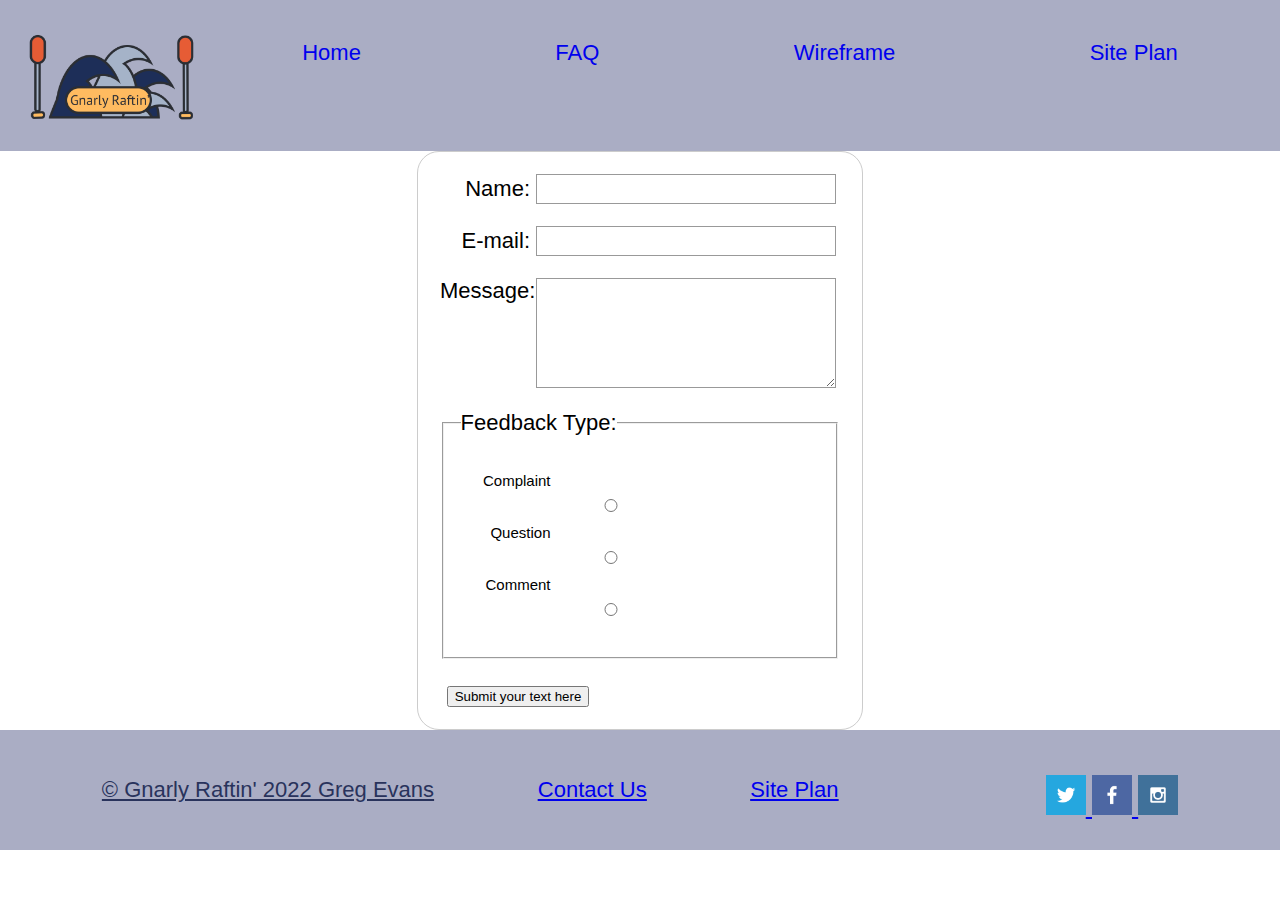
<file: wwr/contact-us/contactus.html>
<!DOCTYPE html>
<html lang="en">
<head>
    <meta charset="UTF-8">
    <meta http-equiv="X-UA-Compatible" content="IE=edge">
    <meta name="viewport" content="width=device-width, initial-scale=1.0">
    <title>Contact Us'</title>
    <link type="text/css" rel="stylesheet" href="styles/stylesheet.css"/>
</head>

<body>
<div id="content">
    <header>
         <a id="logo_link" href="#">
            <img src="images/Rafting-logo-ai.png" alt="Logo">
        </a>
        <nav>
            <a href="../index.html">Home</a>
            <a href="../FAQ-page/index.html">FAQ</a>
            <a href="https://byui-wdd.github.io/wdd130/rafting_images/wireframe_home.png">Wireframe</a>
            <a href="https://gregheffly22.github.io/wdd-130/wwr/Planning/site-plan-rafting.html">Site Plan</a>
        </nav>
    </header>

    <main>
    <div id="feedback"></div>


    <form>
        <ul>
            <li>
                <label for="'name">Name:</label>
                 <input type="text" id="name" name="user_name">
            </li>
            <li>
                <label for="mail">E-mail:</label>
                <input type="email" id="mail" name="user_email">
            </li>
            <li>
                <label for="msg">Message:</label>
                <textarea id="msg" name="user_message"></textarea>
            </li>
            <li>
                <fieldset>
                    <legend>
                        Feedback Type:
                    </legend>
                    <p>
                        <label for="type-1">Complaint</label>
                        <input type="radio" name="'feedback-type" id="type-1" value="complaint">
                        
                        <label for="type-2">Question</label>
                        <input type="radio" name="'feedback-type" id="type-2" value="question">
                       
                        <label for="type-3">Comment</label>
                        <input type="radio" name="'feedback-type" id="type-3" value="comment">
                        
                    </p>
                </fieldset>
            </li>
            <li>
                <button type='submit'> Submit your text here</button>
            </li>
        </ul>

    </form>
    </main>
   
    <footer>
        <p>
            © Gnarly Raftin' 2022 
            Greg Evans 
        </p>
        <a id="contact" href="../contact-us/contactus.html">Contact Us</a>
        <a href="Planning/site-plan-rafting.html">Site Plan</a><br>
        <div>
            <a href="https://twitter.com/" target="_blank"  >
                <img class="social-media" src="images/twitter.png" alt="twitter">
            </a>
            <a href="https://facebook.com/" target="_blank"  >
                <img class="social-media" src="images/facebook.png" alt="facebook">
            </a>
            <a href="https://instagram.com" target="_blank"  >
                <img class="social-media" src="images/instagram.png" alt="instagram">
            </a>
        </div>

    </footer>
</div>
<script>
    // get the feedback div element so we can do something with it.
    const feedbackElement = document.getElementById('feedback');
    // get the form so we can read what was entered in it.
    const formElement = document.forms[0];
    // add a 'listener' to wait for a submission of our form. When that happens run the code below.
    formElement.addEventListener('submit', function(e) {
        // stop the form from doing the default action.
        e.preventDefault();
        // set the contents of our feedback element to a message letting the user know the form was submitted successfully. Notice that we pull the name that was entered in the form to personalize the message!
        feedbackElement.innerHTML = 'Hello '+ formElement.user_name.value +'! Thank you for your message. We will get back with you as soon as possible!';
        // make the feedback element visible.
        feedbackElement.style.display = "block";
        // add a class to move everything down so our message doesn't cover it.
        document.body.classList.toggle('moveDown');
    });
</script>
</body>
</html>
</file>
<file: portfolio-styles/styles.css>
.important{
    font-size: 1.5em;
    
}
</file>
<file: aboutme/styles/main.css>
p {
    font-size: 30px;
}
.purple {
    color:green
}
#fine-print {
    font-size: 10px;
}
</file>
<file: wwr/styles/stylesheet.css>
/* <td class="primary"> #3E442B </td> green
<td class="secondary"> #E4572E </td> orange
<td class="accent1"> #FFBA49 </td> yellow
<td class="accent2"> #AAADC4 </td> blue
<td class="accent3"> #29335C </td>  dark blue*/

@import url('https://fonts.googleapis.com/css?family=IM+Fell+French+Canon+SC|Lato');
@import url('https://fonts.googleapis.com/css2?family=Lato&family=Oswald:wght@200&family=Roboto&family=Ubuntu:wght@300&display=swap');

*,
*:before,
*:after {
    box-sizing: border-box;
}

body{
    background-color: white;
    font-family: 'Oswald', 'Lato', 'Roboto', sans-serif;
    font-size: 22px;
    margin:0;
    padding:0;
}

header{
    background-color: #AAADC4;
    padding:5px;
    display: grid;
    grid-template-columns: 200px auto;
    

}

nav {
    display: flex;
    justify-content: space-around;
    align-content: center;

}

main{
    display: grid;
    grid-template-columns: 1fr 1fr 1fr 1fr 1fr 1fr 1fr 1fr 1fr 1fr;

}

h2{
    margin:0;
}

header a img{
    width: 400px;
    height: auto;
}

nav a:hover{
    background-color: #FFBA49;
}

nav a{
    text-align:center;
    text-decoration: none;
    margin:10px;
    padding:25px;
}

footer{
    color: #29335C;
    background-color:#AAADC4;
    text-decoration: underline;
    padding: 25px 50px;
    display: flex;
    justify-content: space-around;
    align-items: center;
    }


 #hero-image{
    grid-column: 1/4;
    grid-row: 1/3;
    width:100%;
    height: 100%;
}

#logo_link img{
    margin:10px;
    height:5em;
    width:auto;
    padding-top: 5px;
    justify-self: center;
    align-self: center;
}

#content{
    max-width:1600px;
    margin: 0 auto;
}
#background{
    grid-column: 1/11;
    grid-row: 5/10; 
    height:725px;
    background-color: #E4572E;
    margin-top:100px;
    margin-bottom: 70px;
}
#hero-box{
    grid-column: 1/4;
    grid-row: 1/3;
    justify-items: center;
}

#hero-msg {
    margin: 30px auto;
    text-align: center;
    font-size: 2em;
    font-family: 'Nuosu SIL', 'Ubuntu', serif;
    color:#FFBA49;

}
#contact {
    display:block;
    color: #29335C;
    background-color:#AAADC4;
    text-decoration: underline;
}


.hero {
    display: grid;
    grid-template-columns: 1fr 3fr 1fr;
    grid-template-rows: 150px 150px;
}

.book:hover{
    color:#FFBA49;
    background-color: #E4572E;
}

.icon{
    width: 100%;
    height: 75%;
    border: 5px solid #FFBA49;
    box-shadow: 10px 10px 15px #E4572E;
     
 } 

.icon:hover{
    opacity: .6;
    transform:scale(1.1);
}
.button{
    font-size: 1em;
    min-width: 80%;
    width: 80%;
    text-align:center;
    border: 3px solid black;
    margin: 100px auto 10px auto;
    background-color: #29335C;
    color: #AAADC4;
    text-decoration: none;
    border-radius: 5px;
}

.button:hover{
    background-color: #E4572E; 
    color:#FFBA49;
    text-decoration: underline;
}

main section.history{
    height: 100%;
    text-align:center;
    grid-column: 2/4;
    grid-row: 2/3;
}
main section.preparations{
    
    height: 100%;
    text-align:center;
    grid-column: 5/7;
    grid-row: 2/3;
}

main img.mountains{
    grid-column: 2/7;
    grid-row: 6/9;
}

main section.experience{
    height: 100%;
    text-align:center;
    grid-column: 8/10;
    grid-row: 2/3;
}

main section.msg {
    border: 3px solid #AAADC4;
    padding: 10px ;
    color: #AAADC4;
    background-color: #29335C;
    grid-column: 6/10;
    grid-row: 7/8;
}
.book{
    padding: 5px 20px;
    margin: 20px auto; 
    max-width: 150px;
    font-size:18px;
    color: #E4572E;
    text-decoration: none;
    background-color:#FFBA49;
    border: 5px  solid #E4572E;
    border-radius: 10px;
    text-align: center;
} 

 .join{
    font-size:18px;
    background-color:#FFBA49;
    color:#E4572E;
    text-decoration: none;
    text-align: center;
    max-width:400px;
    min-width:50px;
    width:7em;
    height:auto;
    border: 3px solid black;
    margin: 10px auto;
    text-decoration:none;
    margin-top: 50px;
    border-radius:5px;
}

.join:hover{
    background-color:#E4572E;
    color: #FFBA49;
    text-decoration: underline;
}

img.social-media{
    width:40px;
    height:auto;
    padding-top: 15px;
    margin:0;
}




@media screen and (max-width: 1200px) {
    #hero, main {
        display: block;
        height: auto;
    }
    nav, footer {
        flex-direction: column;
    }
    nav a {
        display: block;
        padding: 15px;
    }
    #hero {
        margin-top: 0;
    }
    #hero-msg {
        margin-top: 0;
    }

    #hero-msg {
        margin-left: 20px;
        font-size: 50px;
        color: #FFBA49;
        text-align: center;
    }
    .history, .preparations, .experience { 
        margin: 50px auto;
        width: 60%;
    }
    #background {
        display: none;
    }
    .mountains, .msg {
        width: 80%;
        display: block;
        margin: 0 auto;
    }
    footer {
        margin-top: 25px;
    }
}
</file>
<file: wwr/FAQ-page/styles/styles.css>
@import url('https://fonts.googleapis.com/css?family=IM+Fell+French+Canon+SC|Lato');
@import url('https://fonts.googleapis.com/css2?family=Lato&family=Oswald:wght@200&family=Roboto&family=Ubuntu:wght@300&display=swap');
@import url('https://fonts.googleapis.com/css2?family=Nuosu+SIL&display=swap');

*,
*:before,
*:after {
    box-sizing: border-box;
}


body{
    background-color: white;
    font-family: 'Oswald', 'Lato', 'Roboto', sans-serif;
    font-size: 22px;
    max-width:1600px;
    margin: 0 auto;
    padding: 0;

}

header{
    background-color: #AAADC4;
    padding:5px;
    display: grid;
    grid-template-columns: 200px auto;
    

}

nav {
    display: flex;
    justify-content: space-around;
    align-content: center;
}

header a img{
    width: 400px;
    height: auto;
}

nav a:hover{
    background-color: #FFBA49;
}

nav a{
    text-align:center;
    text-decoration: none;
    margin:10px;
    padding:25px;
}

footer{
    color: #29335C;
    background-color:#AAADC4;
    text-decoration: underline;
    padding: 25px 50px;
    display: flex;
    justify-content: space-around;
    align-items: center;
    margin-top: 30px;
}

#logo_link img{
    margin:10px;
    height:5em;
    width:auto;
    padding-top: 5px;
    justify-self: center;
    align-self: center;
}    

#contact {
    display:block;
    color: #29335C;
    background-color:#AAADC4;
    text-decoration: underline;
}

img.social-media{
    width:40px;
    height:auto;
    padding-top: 15px;
    margin:0;
}

main{
    margin: 0;
    padding: 0;
    display: grid;
    grid-template-columns: 1fr 500px;

}

h1{
    margin: 40px 25px;
    padding: 2px;
    font-size: 2em;
    font-family:  'Nuosu SIL', serif, 'Ubuntu', serif;
    grid-column: 1;
    color:#29335C;
    text-align: center;
}

h2{
    margin: auto 25px;
    padding: 2px;
    font-size: 1.5em;
    font-family: 'Nuosu SIL', 'Ubuntu', serif;
    grid-column: 1;
    justify-self: left;
    color:#29335C;
    background-color: #AAADC4;
}
main p{
    margin: 10px 45px;
    padding: 15px;
    grid-column: 1;
    justify-self: center;
}

#gear {
    grid-column: 2;
    grid-row: 6/8;
    height: auto;
    width:90%;
    justify-self: left;
    border: 5px solid #FFBA49;
    box-shadow: 10px 10px 15px #E4572E;
}

#fun {
    grid-column: 2;
    grid-row: 8/10;
    height: auto;
    width:90%;
    justify-self: left;
    align-self: center;
    border: 5px solid #FFBA49;
    box-shadow: 10px 10px 15px #E4572E;
}

#children {
    grid-column: 2;
    grid-row: 3;
    height: auto;
    width:90%;
    justify-self: left;
    margin: 100px 0 0 0;
    border: 5px solid #FFBA49;
    box-shadow: 10px 10px 15px #E4572E;
}
</file>
<file: positioning/positionstyles.css>
/* CSS - Name: "positionstyles.css" */
/* Activity 1 styles */
.content1 {
  /* This is the parent of the activity 1 boxes. */
  display: grid;
  grid-template-columns: 1fr 1fr;
  justify-items: center;
  grid-gap: 20px;
}
.red1 { 
  width: 100%; 
  height: 100px; 
  background-color: red; 
  grid-column: 1/3;
} 
.green1 {
  width: 200px; 
  height: 200px; 
  background-color: green; 

} 
.yellow1 {
  width: 200px; 
  height: 200px; 
  background-color: gold; 
} 
.blue1 {
  width: 100%; 
  height: 100px; 
  background-color: blue; 
  grid-column: 1/3
} 
/* Activity 2 styles */ 
.content2 {
  /* This is the parent of the activity 2 boxes. */
  display: grid;
  grid-template-columns: 40px 40px 40px 40px 40px 1fr;
  grid-template-rows: 40px 40px 40px 40px 40px 80px;
}
.red2 {
  grid-column: 1/3;
  grid-row: 1/3;
  width: 80px; 
  height: 80px; 
  background-color: red; 
} 
.green2 { 
  grid-column: 2/4;
  grid-row: 2/4;
  width: 80px; 
  height: 80px; 
  background-color: green; 
} 
.yellow2 {
  grid-column: 3/5;
  grid-row: 3/5;
  width: 80px; 
  height: 80px; 
  background-color: gold; 
} 
.blue2 {
  grid-column: 4/6;
  grid-row: 4/6;
  width: 80px; 
  height: 80px; 
  background-color: blue; 
} 
/* Activity 3 styles */ 
.content3 {
  /* This is the parent of the activity 3 boxes. */
  display: grid;
  grid-template-columns: 47% 6% 47%;
  grid-template-rows: 80px 160px 80px;
  justify-items: center;
}
.red3 {
  grid-column:1/4;
  grid-row: 1;
  width: 100%; 
  height: 100%; 
  background-color: red; 
} 
.green3 {
  grid-column: 1;
  width: 100%; 
  height: 160px; 
  background-color: green;
} 
.yellow3 {
  grid-column: 3;
  width: 100%; 
  height: 160px; 
  background-color: gold; 
} 
.blue3 {
  grid-column: 1/4;
  width: 100%;
  height: 100%; 
  background-color: blue; 
} 
/* Activity 4 styles */ 
.content4 {
  /* This is the parent of the activity 4 boxes. */
  height: 400px;
  display:grid;
  grid-template-columns: 200px 200px;
  grid-template-rows: 33% 34% 33%;
}
.red4 {
  grid-row: 1/4;
  width: 200px; 
  height: 100%; 
  background-color: red; 
} 
.green4 {
  width: 200px; 
  height: 100%; 
  background-color: green; 
} 
.yellow4 {
  width: 200px; 
  height: 100%; 
  background-color: gold; 
} 
.blue4 {
  width: 200px; 
  height: 100%; 
  background-color: blue; 
} 
/* Activity 5 styles */ 
.content5 {
  /* This is the parent of the activity 5 boxes. */
  height: 400px;
}
.red5 { 
  width: 75%; 
  height: 100px; 
  background-color: red; 
} 
.green5 { 
  float: left;
  width: 240px; 
  height: 240px; 
  background-color: green; 

} 
.yellow5 {
  width: 75%; 
  height: 300px; 
  background-color: gold; 

} 
.blue5 {
  width: 75%; 
  height: 100px; 
  background-color: blue; 
} 
/* Activity 6 styles */ 
.content6 {
  /* This is the parent of the activity 6 boxes. */
  display: grid;
  grid-template-columns: 100px 100px 200px 100px 100px;
  grid-template-rows: 100px 100px 100px 100px 100px 100px;
}
.red6 {
  grid-column: 1/4;
  grid-row: 1/3;
  width: 100%; 
  height: 200px; 
  background-color: red; 
} 
.blue6 {
  grid-column: 2/5;
  grid-row: 2/6;
  width: 100%; 
  height: 100%; 
  background-color: blue; 
} 
.green6 {
  grid-column: 1/3;
  grid-row: 5/7;
  width: 100%; 
  height: 100%; 
  background-color: green; 
  z-index: 1;
} 
.yellow6 {
  grid-column: 4/6;
  grid-row: 3/7;
  width: 100%; 
  height: 100%; 
  background-color: gold; 
  z-index: 1;
} 



/* Do not make any changes below here */
.activity {
  width: 70%; 
  margin: 20px auto; 
  font-family: Arial, sans-serif; 
  border: 1px solid black; 
  padding: 10px; 
  clear:both; 
  overflow: auto;
} 

.hint {
  border: 1px solid grey;
  background: #e0e0e0;
  padding: .5em;
  position: relative;
  margin: 1em 0;
}
.hint h3 {
  margin: 0;
}
.hint:hover {
  background: #d0d0d0;
}
.hint > div {
  display: none;
}

.hint input[type=checkbox] {
  position: absolute;
  width: 100%;
  height: 100%;
  opacity: 0;
  z-index: 1;
  cursor: pointer;
}

.hint input[type=checkbox]:checked ~ div {
  display: block;
}

.hint i {
  position: absolute;
  transform: translate(-6px, 0);
  margin-top: 16px;
  right: 10px;
  top: -3px;
}
.hint i:before, .hint i:after {
  content: "";
  position: absolute;
  background-color: black;
  width: 3px;
  height: 9px;
}
.hint i:before {
  transform: translate(2px, 0) rotate(45deg);
}
.hint i:after {
  transform: translate(-2px, 0) rotate(-45deg);
}

.hint input[type=checkbox]:checked ~ i:before {
  transform: translate(-2px, 0) rotate(45deg);
}
.hint input[type=checkbox]:checked ~ i:after {
  transform: translate(2px, 0) rotate(-45deg);
}
.hint a {
  position: relative;
  z-index: 1;
}
</file>
<file: personal-site/styles/review-styles.css>
@import url('https://fonts.googleapis.com/css2?family=Arvo&family=Crimson+Text:wght@600&family=Fira+Sans&family=Heebo&family=Lato&family=Roboto&family=Rubik&family=Yanone+Kaffeesatz&display=swap');
@import url('https://fonts.googleapis.com/css?family=IM+Fell+French+Canon+SC|Lato');


:root {
    --my-dark-blue: #17255A;
    --my-pink: #847996;
    --my-yellow: #F4ECD6; 
    --my-light-blue: #a9d3ff;
    --my-green: #bfd7b5;
    --heading-font: 'Arvo', 'Crimson+Text', 'Yanone+Kaffeesatz', serif;
    --paragraph-font: 'Fira+sans', 'Rubik', 'Heeba', 'Lato', 'Roboto', sans-serif;
}


*,
*:before,
*:after {
    box-sizing: border-box;
}


body {
    min-width: 250px;
    margin:0;
    padding: 0;
    color: var(--my-dark-blue);
    font-family: var(--paragraph-font);
  }

h1, h2, h3, h4, nav{
    font-family: var(--heading-font);
}
header nav{
    background-color: var(--my-light-blue);
    display: grid;
    grid-template-columns: 1fr 3fr;
    grid-template-rows: 1fr;
    align-items: center;
    
    
}

button{
    display: none;
}
main img{
    border: solid 4px var(--my-green) ;
    box-shadow: 10px 10px 15px var(--my-green);

}
 
#logo{
    display: inline-block;
}

h2{
    background-color: var(--my-dark-blue);
    border: 3px solid var(--my-pink);
    color: var(--my-light-blue);
    
}
h4{
    background-color: var(--my-yellow);
    border: solid 3px var(--my-green);
    color: var(--my-dark-blue);
}
footer{
    background-color: var(--my-light-blue);
    color: var(--my-dark-blue);
}
#reviews h3, #shopping h4, #message h2{
    background-color: var(--my-light-blue);
}

@media screen and (max-width: 780px) {
    body{
        font-size: 1em;
    }
    /* This is where I start the Header */
    
    
    
    #logo{
        width: 140px;
        margin: 5px 0px 5px 15px;
    }

    #menu {
        display: block;
        background: var(--my-green);
        font-size: 2em;
        color: var(--my-dark-blue);
    
    }
    .links{
        display: none;
        background-color: var(--my-pink);
        z-index: 1;
        color: var(--my-dark-blue);
        text-decoration: none;
        padding: 2px 4px;

    }
    #dropdown-box:hover .links {
        display: block;
        margin:0;
    }
    #dropdown-box{
        display: inline-block;
        align-self: center;
        justify-self: right;
        margin: 0 15px 0 5px;
    }
   
   
   
    /* Start Main */


    main{
        margin: 20px;
        display: grid;
        justify-content: center;

        
    }


    main img{
        justify-self: center;
        width: 150px;

    }

    h2, h4{
        text-align: center;
        justify-self: center;
        max-width: fit-content;
        margin: 10px auto;
        
    }



    /* Start Footer */


    footer {
        display: flex;
        flex-direction: row;
        flex-wrap: wrap;

    }
    footer div{
        margin: 5px 25px 5px 25px;
    }

  }

@media screen and (min-width: 781px){
   body {
    font-size: 1.2em;
   }
   #logo{
    width: 300px;
    grid-column: 1;
}
    nav div{
    display: grid;
    grid-template-columns: 1fr 100px 2fr 130px 2fr 140px 1fr;
    font-size: 1.5em;
    text-align: center;
    grid-column: 2;
    }
    div a{
    text-decoration: none;
    }

    div a:hover {
    background-color: var(--my-pink);
    color: var(--my-dark-blue);
    
    }

    #dropdown-box a:nth-of-type(1){
    grid-column: 2;
    }
    #dropdown-box a:nth-of-type(2){
    grid-column: 4;
    }   
    #dropdown-box a:nth-of-type(3){
    grid-column: 6;
    }

    /* Aside Code here */


    .side-pattern{
        box-shadow: none;
        border: none;
        display: block;
        width: 100px;
        height:fit-content
        

    }
    aside:nth-of-type(2){
        justify-self: right;
        grid-column: 4;
        grid-row: 1/15;
    }
    aside:nth-of-type(1){
        grid-column: 1;
        grid-row: 1/15;
    }

    /* This is where the main content starts */

   main img{
        width: 300px;
   }

   main{
        display: grid;
         grid-template-columns: 1fr 300px 300px 1fr;
         grid-template-rows: 1fr 150px 100px 200px 150px 100px 200px 150px 100px 200px 150px 120px 200px ;

   }
   h1{
    text-decoration: underline;
   }
   .left-align{
        grid-column: 2/4;
   }
   .right-align{
        grid-column: 2/4;
   }

   /* First section */
   .image-left:nth-of-type(1){
        grid-column: 2;
        grid-row: 2/4;
   }

   h2:nth-of-type(1){
        grid-column: 3;
        grid-row: 2;
   }
   h4:nth-of-type(1){
        grid-column: 3;
        grid-row: 3;
   }
   .left-align:nth-of-type(1){
        grid-row: 4;
   }
   


   /* Second section */
   main img:nth-of-type(2){
        grid-column: 3;
        grid-row: 5/7;
   }
   h2:nth-of-type(2){
        grid-column: 2;
        grid-row: 5;
   }
   h4:nth-of-type(2){
        grid-column: 2;
        grid-row: 6;
   }
    main section:nth-of-type(2){
        grid-row: 7;
        margin-top: 15px;
    }

    /* Third section */
    main img:nth-of-type(3){
        grid-column: 2;
        grid-row: 8/10;
   }
   h2:nth-of-type(3){
         grid-column: 3;
        grid-row: 8;
   }
   h4:nth-of-type(3){
        grid-column: 3;
        grid-row: 9;
   }
   main section:nth-of-type(3){
        grid-row: 10;
        margin-top: 15px;
    }

    /* Fourth section */
   main img:nth-of-type(4){
        grid-column: 3;
        grid-row: 11/13;
   }
   h2:nth-of-type(4){
         grid-column: 2;
        grid-row: 11;
   }
   h4:nth-of-type(4){
        grid-column: 2;
        grid-row: 12;
   }
   main section:nth-of-type(4){
        grid-row: 13;
    }
    
    /* I don't feel like copying and pasting a whole lot of rules */

    h2:nth-of-type(2), h2:nth-of-type(4), h4:nth-of-type(2), h4:nth-of-type(4){
        text-align: right;
        justify-self: right;
        max-width: fit-content;
        margin: auto 0px;
        
    }
    h2:nth-of-type(1), h2:nth-of-type(3), h4:nth-of-type(1), h4:nth-of-type(3){
        text-align: left;
        justify-self: left;
        max-width: fit-content;
        max-height: fit-content;
        margin: auto 0px;
        
    }
  





    /* Here is the footer*/


    footer {
        display: grid;
        grid-template-columns: 1fr 1fr 1fr 3fr;
        
    }

    footer div{
        justify-self: center;
        margin: 30px 10px;
    }
    #social-media-box{
        justify-self: right;
        margin: 30px 10px;
    }
    
}

@media screen and (max-width: 1000px) {
    aside{
        display: none;
    }
}
</file>
<file: personal-site/styles/shopping-styles.css>
@import url('https://fonts.googleapis.com/css2?family=Arvo&family=Crimson+Text:wght@600&family=Fira+Sans&family=Heebo&family=Lato&family=Roboto&family=Rubik&family=Yanone+Kaffeesatz&display=swap');
@import url('https://fonts.googleapis.com/css?family=IM+Fell+French+Canon+SC|Lato');


:root {
    --my-dark-blue: #17255A;
    --my-pink: #847996;
    --my-yellow: #F4ECD6; 
    --my-light-blue: #a9d3ff;
    --my-green: #bfd7b5;
    --heading-font: 'Arvo', 'Crimson+Text', 'Yanone+Kaffeesatz', serif;
    --paragraph-font: 'Fira+sans', 'Rubik', 'Heeba', 'Lato', 'Roboto', sans-serif;
}


*,
*:before,
*:after {
    box-sizing: border-box;
}


body {
    min-width: 250px;
    margin:0;
    padding: 0;
    color: var(--my-dark-blue);
    font-family: var(--paragraph-font);
  }

h1, h2, h3, table, nav{
    font-family: var(--heading-font);
    
}



header nav{
    background-color: var(--my-light-blue);
    display: grid;
    grid-template-columns: 1fr 3fr;
    grid-template-rows: 1fr;
    align-items: center;
    
    
}

button{
    display: none;
}
main img{
    border: solid 4px var(--my-green) ;
    box-shadow: 10px 10px 15px var(--my-green);

}
 
#logo{
    display: inline-block;
}

h2{
    background-color: var(--my-dark-blue);
    border: 3px solid var(--my-pink);
    color: var(--my-light-blue);
    
}
table{
    background-color: var(--my-yellow);
    border: solid 3px var(--my-green);
    color: var(--my-dark-blue);
    


}
td, tr{
    padding: 3px;
    border-right: 3px solid black;
    border-bottom: 3px solid black;
}
footer{
    background-color: var(--my-light-blue);
    color: var(--my-dark-blue);
}
#reviews h3, #shopping table, #message h2{
    background-color: var(--my-light-blue);
}

@media screen and (max-width: 780px) {
    body{
        font-size: 1em;
    }
    /* This is where I start the Header */
    
    
    
    #logo{
        width: 140px;
        margin: 5px 0px 5px 15px;
    }

    #menu {
        display: block;
        background: var(--my-green);
        font-size: 2em;
        color: var(--my-dark-blue);
    
    }
    .links{
        display: none;
        background-color: var(--my-pink);
        z-index: 1;
        color: var(--my-dark-blue);
        text-decoration: none;
        padding: 2px 4px;

    }
    #dropdown-box:hover .links {
        display: block;
        margin:0;
    }
    #dropdown-box{
        display: inline-block;
        align-self: center;
        justify-self: right;
        margin: 0 15px 0 5px;
    }
   
   
   
    /* Start Main */


    main{
        margin: 20px;
        display: grid;
        justify-content: center;

        
    }


    main img{
        justify-self: center;
        width: 150px;

    }

    h2{
        text-align: center;
        justify-self: center;
        max-width: fit-content;
        margin: 10px auto;
        
    }

    td{
        width:75px;
    }
    tr td:nth-of-type(1){
        display: none;
    }

    /* Start Footer */


    footer {
        display: flex;
        flex-direction: row;
        flex-wrap: wrap;

    }
    footer div{
        margin: 5px 25px 5px 25px;
    }

  }

@media screen and (min-width: 781px){
   body {
    font-size: 1.2em;
   }
   #logo{
    width: 300px;
    grid-column: 1;
}
    nav div{
    display: grid;
    grid-template-columns: 1fr 100px 2fr 130px 2fr 140px 1fr;
    font-size: 1.5em;
    text-align: center;
    grid-column: 2;
    }
    div a{
    text-decoration: none;
    }

    div a:hover {
    background-color: var(--my-pink);
    color: var(--my-dark-blue);
    
    }

    #dropdown-box a:nth-of-type(1){
    grid-column: 2;
    }
    #dropdown-box a:nth-of-type(2){
    grid-column: 4;
    }   
    #dropdown-box a:nth-of-type(3){
    grid-column: 6;
    }

    /* Aside Code here */


    .side-pattern{
        box-shadow: none;
        border: none;
        display: block;
        width: 100px;
        height:fit-content
        

    }
    aside:nth-of-type(2){
        justify-self: right;
        grid-column: 4;
        grid-row: 1/15;
    }
    aside:nth-of-type(1){
        grid-column: 1;
        grid-row: 1/15;
    }

    /* This is where the main content starts */

   main img{
        width: 300px;
   }

   main{
        display: grid;
        grid-template-columns: 1fr 300px 300px 1fr;
        grid-template-rows: 1fr 150px 100px 200px 150px 100px 200px 150px 100px 200px 150px 120px 200px ;

   }

   .left-align{
        grid-column: 2/4;
   }
   .right-align{
        grid-column: 2/4;
   }

   /* First section */
   .image-left:nth-of-type(1){
        grid-column: 2;
        grid-row: 2/4;
   }

   h2:nth-of-type(1){
        grid-column: 3;
        grid-row: 2;
   }
   table:nth-of-type(1){
        grid-column: 3;
        grid-row: 3;
   }
   .left-align:nth-of-type(1){
        grid-row: 4;
   }
   


   /* Second section */
   main img:nth-of-type(2){
        grid-column: 3;
        grid-row: 5/7;
   }
   h2:nth-of-type(2){
        grid-column: 2;
        grid-row: 5;
   }
   table:nth-of-type(2){
        grid-column: 2;
        grid-row: 6;
   }


    /* Third section */
    main img:nth-of-type(3){
        grid-column: 2;
        grid-row: 8/10;
   }
   h2:nth-of-type(3){
        grid-column: 3;
        grid-row: 8;
   }
   table:nth-of-type(3){
        grid-column: 3;
        grid-row: 9;
   }


    /* Fourth section */
   main img:nth-of-type(4){
        grid-column: 3;
        grid-row: 11/13;
   }
   h2:nth-of-type(4){
        grid-column: 2;
        grid-row: 11;
   }
   table:nth-of-type(4){
        grid-column: 2;
        grid-row: 12;
   }

    /* I don't feel like copying and pasting a whole lot of rules */

    h2:nth-of-type(2), h2:nth-of-type(4), table:nth-of-type(2), table:nth-of-type(4){
        text-align: right;
        justify-self: right;
        max-width: fit-content;
        margin: auto 0px;
        
    }
    h2:nth-of-type(1), h2:nth-of-type(3), table:nth-of-type(1), table:nth-of-type(3){
        text-align: left;
        justify-self: left;
        max-width: fit-content;
        max-height: fit-content;
        margin: auto 0px;
        
    }
  





    /* Here is the footer*/


    footer {
        display: grid;
        grid-template-columns: 1fr 1fr 1fr 3fr;
        
    }

    footer div{
        justify-self: center;
        margin: 30px 10px;
    }
    #social-media-box{
        justify-self: right;
        margin: 30px 10px;
    }
    
}

@media screen and (max-width: 1000px) {
    aside{
        display: none;
    }
    header{
        margin-bottom: 100px;
    }
}
</file>
<file: wwr/contact-us/styles/stylesheet.css>
body{
    background-color: white;
    font-family: 'Oswald', 'Lato', 'Roboto', sans-serif;
    font-size: 22px;
    margin:0;
    padding:0;
}

header{
    background-color: #AAADC4;
    padding:5px;
    display: grid;
    grid-template-columns: 200px auto;
    

}

nav {
    display: flex;
    justify-content: space-around;
    align-content: center;

}

nav a:hover{
    background-color: #FFBA49;
}

nav a{
    text-align:center;
    text-decoration: none;
    margin:10px;
    padding:25px;
}

footer{
    color: #29335C;
    background-color:#AAADC4;
    text-decoration: underline;
    padding: 25px 50px;
    display: flex;
    justify-content: space-around;
    align-items: center;
}

#logo_link img{
    margin:10px;
    height:5em;
    width:auto;
    padding-top: 5px;
    justify-self: center;
    align-self: center;
}

img.social-media{
    width:40px;
    height:auto;
    padding-top: 15px;
    margin:0;
}


form {
    /* Center the form on the page */
    margin: 0 auto;
    width: 400px;
    /* Form outline */
    padding: 1em;
    border: 1px solid #CCC;
    border-radius: 1em;
  }
  
  ul {
    list-style: none;
    padding: 0;
    margin: 0;
  }
  
  form li + li {
    margin-top: 1em;
  }
  
  label {
    /* Uniform size & alignment */
    display: inline-block;
    width: 90px;
    text-align: right;
  }
  
  input,
  textarea {
    /* To make sure that all text fields have the same font settings
       By default, textareas have a monospace font */
    font: 1em sans-serif;
  
    /* Uniform text field size */
    width: 300px;
    box-sizing: border-box;
  
    /* Match form field borders */
    border: 1px solid #999;
  }
  
  input:focus,
  textarea:focus {
    /* Additional highlight for focused elements */
    border-color: #000;
  }
  
  textarea {
    /* Align multiline text fields with their labels */
    vertical-align: top;
  
    /* Provide space to type some text */
    height: 5em;
  }
  
  .button {
    /* Align buttons with the text fields */
    padding-left: 90px; /* same size as the label elements */
  }
  
  button {
    /* This extra margin represent roughly the same space as the space
       between the labels and their text fields */
    margin-left: .5em;
  }

#feedback {
    background-color: antiquewhite;
    position: absolute;
    top: 0;
    left: 0;
    right: 0;
    padding: .5em;
    /* make this element invisible until we are ready for it */
    display: none;       
}
.moveDown {
    margin-top: 3em;
}

fieldset p label {
 
    font-size: 15px;
    margin:0;
    padding: 0;
   
}
fieldset legend{
    padding: 0;
    margin: 0;
    
}

fieldset p input {

    margin: 0 ;
    padding: 0;
}
</file>
